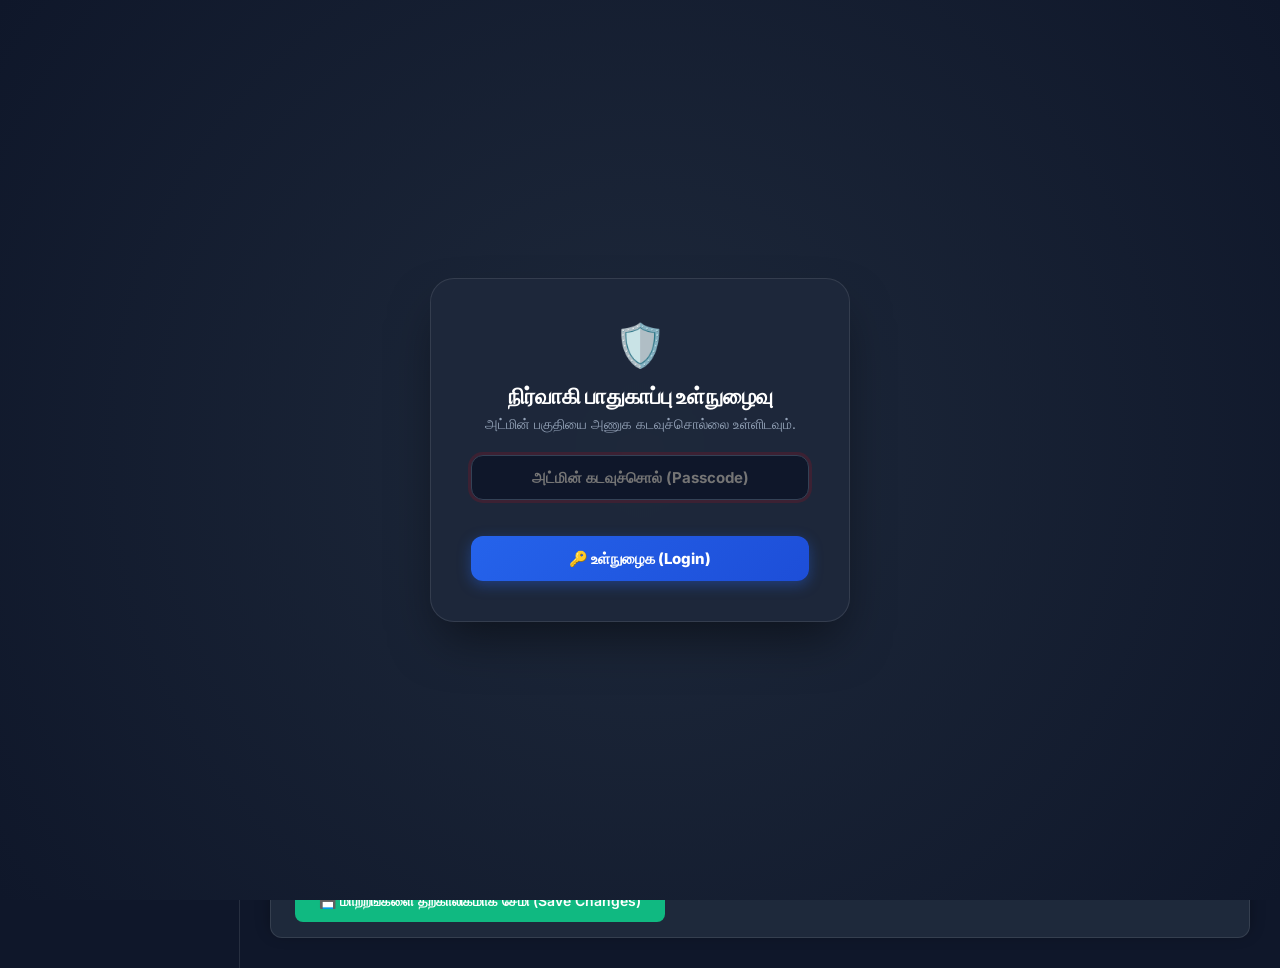
<file: admin.html>
<!DOCTYPE html>
<html lang="ta">
<head>
    <meta http-equiv="Cache-Control" content="no-cache, no-store, must-revalidate, max-age=0, s-maxage=0" />
  <meta http-equiv="Pragma" content="no-cache" />
  <meta http-equiv="Expires" content="0" />

  <!-- Website Favicon / Icon for Google Search & Browser Tabs -->
  <link rel="icon" href="IMG_3529.jpg" type="image/jpeg" />
  <link rel="shortcut icon" href="IMG_3529.jpg" type="image/jpeg" />

  <meta charset="UTF-8">
  <meta name="viewport" content="width=device-width, initial-scale=1.0">
  <title>நிர்வாகம் | தமிழாலயம் பாட்சுவல்பாக்</title>
  
  <!-- Import Outfit and Inter fonts for premium typography -->
  <link rel="preconnect" href="https://fonts.googleapis.com">
  <link rel="preconnect" href="https://fonts.gstatic.com" crossorigin>
  <link href="https://fonts.googleapis.com/css2?family=Inter:wght@300;400;500;600;700;800&family=Outfit:wght@400;600;700;800;900&display=swap" rel="stylesheet">

  <link rel="stylesheet" href="admin.css?v=1">

  <!-- Include sports-config.js database -->
  <script src="sports-config.js?v=2026"></script>
</head>
<body>

  <!-- Secure Admin Passcode Gate Overlay -->
  <div id="auth-screen">
    <div class="auth-card" style="text-align: center; max-width: 420px; width: 90%;">
      <div style="font-size: 42px; margin-bottom: 12px;">🛡️</div>
      <h2 style="font-family:'Outfit', sans-serif; font-size: 22px; font-weight: 800; color: #ffffff; margin-bottom: 6px;">நிர்வாகி பாதுகாப்பு உள்நுழைவு</h2>
      <p style="color: #94a3b8; font-size: 13.5px; margin-bottom: 22px;">அட்மின் பகுதியை அணுக கடவுச்சொல்லை உள்ளிடவும்.</p>
      <input type="password" id="password-input" class="auth-input" placeholder="அட்மின் கடவுச்சொல் (Passcode)" onkeydown="if(event.key==='Enter') verifyPassword()" autofocus style="width: 100%; padding: 12px 16px; border-radius: 12px; border: 1.5px solid #334155; background: #0f172a; color: #ffffff; font-size: 15px; font-weight: 700;">
      <button class="auth-btn" onclick="verifyPassword()" style="margin-top: 16px; width: 100%; padding: 13px; font-size: 15px; font-weight: 800; border-radius: 12px; background: linear-gradient(135deg, #2563eb 0%, #1d4ed8 100%); color: #ffffff; border: none; cursor: pointer; box-shadow: 0 4px 14px rgba(37,99,235,0.4);">🔑 உள்நுழைக (Login)</button>
      <div id="auth-error" class="auth-error" style="display: none; margin-top: 14px; background: rgba(239, 68, 68, 0.2); color: #f87171; border: 1px solid #ef4444; padding: 10px; border-radius: 10px; font-size: 13px; font-weight: 700;">⚠️ தவறான கடவுச்சொல்! (Wrong Passcode)</div>
    </div>
  </div>

  <header>
    <div class="header-title">
      <h1>தமிழாலயம் பாட்சுவல்பாக் - நிர்வாக மையம்</h1>
      <p>இணையதள முகப்பு, விண்ணப்பம், வயதுப்பிரிவுகள் மற்றும் கோப்புகளை நிர்வகிக்கவும்</p>
    </div>
    <div class="header-actions">
      <button class="btn btn-secondary" onclick="window.open('index.html', '_blank')">🌐 முகப்பு</button>
      <button class="btn btn-secondary" onclick="window.open('application.html', '_blank')">📝 விண்ணப்பம்</button>
      <button class="btn btn-secondary" onclick="window.open('login.html', '_blank')">🔐 பயனர் பக்கம்</button>
      <button class="btn btn-danger" onclick="logout()">🚪 வெளியேறு</button>
    </div>
  </header>

  <div class="dashboard-layout">
    <!-- Sidebar tabs -->
    <aside class="sidebar">
      <button class="sidebar-tab active" onclick="switchTab(this, 'panel-general')">⚙️ பொது அமைப்புகள்</button>
      <button class="sidebar-tab" onclick="switchTab(this, 'panel-homepage')">📄 முகப்பு உறுப்புகள்</button>
      <button class="sidebar-tab" onclick="switchTab(this, 'panel-colors')">🎨 படிவ வண்ணங்கள்</button>
      <button class="sidebar-tab" onclick="switchTab(this, 'panel-categories')">🏃 வயதுப்பிரிவுகள்</button>
      <button class="sidebar-tab" onclick="switchTab(this, 'panel-exams')">📝 தேர்வுகள் எடிட்டர்</button>
      <button class="sidebar-tab" onclick="switchTab(this, 'panel-events')">📅 நிகழ்வுகள் எடிட்டர்</button>
      <button class="sidebar-tab" onclick="switchTab(this, 'panel-contact')">📞 தொடர்புகள் எடிட்டர்</button>
      <button class="sidebar-tab" onclick="switchTab(this, 'panel-gallery')">🖼️ படங்கள் எடிட்டர்</button>
      <button class="sidebar-tab" onclick="switchTab(this, 'panel-portal-grid')">🔗 வேக இணைப்புகள்</button>
      <button class="sidebar-tab" id="tab-baukasten" onclick="switchTab(this, 'panel-baukasten')">🏗️ Baukasten பக்கங்கள்</button>
      <button class="sidebar-tab" onclick="switchTab(this, 'panel-vault')">📁 கோப்புகள் காப்பகம்</button>
      <button class="sidebar-tab" onclick="switchTab(this, 'panel-users')">👥 பயனர் கணக்குகள்</button>
      <button class="sidebar-tab" onclick="switchTab(this, 'panel-export')">💾 சேமி & ஏற்றுமதி</button>
    </aside>

    <!-- Content panels -->
    <main class="panel-container">
      
      <!-- Tab 1: General Settings -->
      <section id="panel-general" class="panel-card active">
        <h2>⚙️ பொதுவான அமைப்புகள் (General Settings)</h2>
        <div class="form-group">
          <label>அமைப்பின் பெயர் (Title Tamil)</label>
          <input type="text" id="logo-title-ta" placeholder="தமிழாலயம் பாட்சுவல்பாக்">
        </div>
        <div class="form-group">
          <label>அமைப்பின் பெயர் ஆங்கிலம் (Title English)</label>
          <input type="text" id="logo-title-en" placeholder="Thamilalayam Bad Schwalbach">
        </div>
        <div class="form-group">
          <label>துணைத் தலைப்பு (Subtitle)</label>
          <input type="text" id="form-subtitle" placeholder="Thamilalayam Bad Schwalbach">
        </div>
        <div class="form-group">
          <label>மேல் பகுதி ஓடும் வாசகம் (Top Scrolling Motto)</label>
          <input type="text" id="form-marquee-text" placeholder="எ.கா: கல்வியும் கலையும் நம்மிரு கண்கள், நல் தமிழ் மொழி எங்கள் உயிராகும்!">
        </div>
        <div class="form-group">
          <label>லோகோ கோப்பின் பெயர் (Logo File)</label>
          <input type="text" id="logo-filename" placeholder="IMG_3529.jpg">
        </div>
        <hr style="border-color: var(--border);">
        <div class="form-group">
          <label>கூகுள் ஸ்கிரிப்ட் முகவரி (Google Apps Script Web App URL)</label>
          <input type="url" id="google-script-url" placeholder="https://script.google.com/macros/s/...">
        </div>
        <div class="form-group">
          <label>அட்மின் கடவுச்சொல் (Admin Password)</label>
          <input type="password" id="admin-passcode-field" placeholder="கடவுச்சொல்" style="max-width:300px;">
        </div>
      </section>

      <!-- Tab 2: Homepage elements -->
      <section id="panel-homepage" class="panel-card">
        <h2>
          <span>📄 முகப்புப் பக்க உரைகள் & படங்கள் (Homepage Elements)</span>
          <button class="btn btn-primary" style="padding: 6px 12px; font-size: 11px;" onclick="openAddModal()">➕ உறுப்பைச் சேர்</button>
        </h2>
        <div id="items-container" class="items-list">
          <!-- Dynamically populated -->
        </div>
      </section>

      <!-- Tab 3: Colors Customization -->
      <section id="panel-colors" class="panel-card">
        <h2>🎨 படிவத்தின் வண்ணங்கள் (Application Theme Colors)</h2>
        <div class="color-grid">
          <div class="color-card">
            <label>பின்னணி நிறம் - தொடக்கம் (Body Gradient Start)</label>
            <div class="color-input-wrap">
              <input type="color" id="colBodyBgStart" onchange="syncColorInput(this, 'txtBodyBgStart')">
              <input type="text" id="txtBodyBgStart" oninput="syncColorPicker(this, 'colBodyBgStart')">
            </div>
          </div>
          <div class="color-card">
            <label>பின்னணி நிறம் - முடிவு (Body Gradient End)</label>
            <div class="color-input-wrap">
              <input type="color" id="colBodyBgEnd" onchange="syncColorInput(this, 'txtBodyBgEnd')">
              <input type="text" id="txtBodyBgEnd" oninput="syncColorPicker(this, 'colBodyBgEnd')">
            </div>
          </div>
          <div class="color-card">
            <label>தலைப்பு பின்னணி - தொடக்கம் (Header Gradient Start)</label>
            <div class="color-input-wrap">
              <input type="color" id="colHeaderBgStart" onchange="syncColorInput(this, 'txtHeaderBgStart')">
              <input type="text" id="txtHeaderBgStart" oninput="syncColorPicker(this, 'colHeaderBgStart')">
            </div>
          </div>
          <div class="color-card">
            <label>தலைப்பு பின்னணி - முடிவு (Header Gradient End)</label>
            <div class="color-input-wrap">
              <input type="color" id="colHeaderBgEnd" onchange="syncColorInput(this, 'txtHeaderBgEnd')">
              <input type="text" id="txtHeaderBgEnd" oninput="syncColorPicker(this, 'colHeaderBgEnd')">
            </div>
          </div>
          <div class="color-card">
            <label>முதன்மை நிறம் / பட்டன்கள் (Accent Color)</label>
            <div class="color-input-wrap">
              <input type="color" id="colAccent" onchange="syncColorInput(this, 'txtAccent')">
              <input type="text" id="txtAccent" oninput="syncColorPicker(this, 'colAccent')">
            </div>
          </div>
          <div class="color-card">
            <label>விண்ணப்ப படிவ பின்னணி (Form Container Bg)</label>
            <div class="color-input-wrap">
              <input type="color" id="colContainerBg" onchange="syncColorInput(this, 'txtContainerBg')">
              <input type="text" id="txtContainerBg" oninput="syncColorPicker(this, 'colContainerBg')">
            </div>
          </div>
        </div>
      </section>

      <!-- Tab 4: Age categories -->
      <section id="panel-categories" class="panel-card">
        <h2>
          <span>🏃 வயதுப்பிரிவுகள் & போட்டிகள் (Age Groups & Games)</span>
          <button class="btn btn-primary" style="padding: 6px 12px; font-size: 11px;" onclick="openCategoryModal()">➕ பிரிவு சேர்</button>
        </h2>
        <div id="categories-container" class="items-list">
          <!-- Dynamically populated -->
        </div>
      </section>

      <!-- Tab: Exams Page Editor -->
      <section id="panel-exams" class="panel-card">
        <h2>
          <span>📝 தேர்வுகள் பக்க விபரங்கள் (Exams Portal)</span>
          <button class="btn btn-primary" style="padding: 6px 12px; font-size: 11px;" onclick="openExamSectionModal()">➕ பகுதி சேர்</button>
        </h2>
        <div class="form-group" style="margin-bottom: 20px;">
          <label>தேர்வுகள் பக்கத் தலைப்பு (Page Title)</label>
          <input type="text" id="exams-page-title-input" placeholder="தேர்வுகள் (Exams Portal)">
        </div>
        <div id="exams-sections-container" class="items-list">
          <!-- Dynamically populated -->
        </div>
      </section>

      <!-- Tab: Events Page Editor -->
      <section id="panel-events" class="panel-card">
        <h2>
          <span>📅 நிகழ்வுகள் பக்க காலண்டர் (Events Calendar)</span>
          <button class="btn btn-primary" style="padding: 6px 12px; font-size: 11px;" onclick="openEventTimelineModal()">➕ நிகழ்வு சேர்</button>
        </h2>
        <div class="form-group" style="margin-bottom: 20px;">
          <label>நிகழ்வுகள் பக்கத் தலைப்பு (Page Title)</label>
          <input type="text" id="events-page-title-input" placeholder="நிகழ்வுகள் (Events Calendar)">
        </div>
        <div id="events-timeline-container" class="items-list">
          <!-- Dynamically populated -->
        </div>
      </section>

      <!-- Tab: Contact Details Editor -->
      <section id="panel-contact" class="panel-card">
        <h2>📞 தொடர்புகள் பக்க விபரங்கள் (Contact Info Editor)</h2>
        <div class="form-group">
          <label>WhatsApp கணக்கு/தொலைபேசி (WhatsApp ID/Number)</label>
          <input type="text" id="contact-whatsapp-input" placeholder="thamilalayam">
        </div>
        <div class="form-group">
          <label>Instagram கணக்கு (Instagram Username)</label>
          <input type="text" id="contact-instagram-input" placeholder="thamilalayam">
        </div>
        <div class="form-group">
          <label>Facebook பக்க முகவரி (Facebook Username/Page)</label>
          <input type="text" id="contact-facebook-input" placeholder="thamilalayam">
        </div>
        <div class="form-group">
          <label>மின்னஞ்சல் முகவரி (School Email Address)</label>
          <input type="email" id="contact-email-input" placeholder="thamilalayam@gmail.com">
        </div>
      </section>

      <!-- Tab: Gallery Page Editor -->
      <section id="panel-gallery" class="panel-card">
        <h2>
          <span>🖼️ படங்கள் பக்க கேலரி (Photo Gallery Manager)</span>
          <button class="btn btn-primary" style="padding: 6px 12px; font-size: 11px;" onclick="openAlbumModal()">➕ புதிய ஆல்பம் உருவாக்கு</button>
        </h2>
        <div class="form-group" style="margin-bottom: 20px;">
          <label>படங்கள் பக்கத் தலைப்பு (Page Title)</label>
          <input type="text" id="gallery-page-title-input" placeholder="படங்கள் (Gallery)">
        </div>
        <div id="gallery-albums-container" class="items-list">
          <!-- Dynamically populated photo albums -->
        </div>
      </section>

      <!-- Tab: Baukasten Custom Pages -->
      <section id="panel-baukasten" class="panel-card">
        <h2>
          <span>🏗️ Baukasten – புதிய பக்கங்கள் (Modular Page Builder)</span>
          <button class="btn btn-primary" style="padding: 6px 12px; font-size: 11px;" onclick="openAddPageModal()">➕ புதிய பக்கம்</button>
        </h2>
        <div class="instructions-card" style="margin-bottom: 16px;">
          <h4>💡 Baukasten எப்படி வேலை செய்கிறது?</h4>
          <ol style="margin-top: 6px; padding-left: 15px; font-size: 13px; line-height: 1.7;">
            <li><strong>புதிய பக்கம்</strong> உருவாக்கி, slug (URL பெயர்) மற்றும் தலைப்பு கொடுக்கவும்.</li>
            <li>பக்கத்தைத் திருத்த → <strong>உறுப்புகள் (Blocks)</strong> சேர்க்கவும்: உரை, படம், பொத்தான், கட்டுரை.</li>
            <li>பக்கம் <code>page.html?p=slug</code> முகவரியில் தோன்றும்.</li>
            <li>"மெனுவில் காட்டு" தேர்ந்தெடுத்தால் வலைத்தள மெனுவிலும் தோன்றும்.</li>
            <li>மாற்றங்களை <strong>சேமி</strong> செய்து sports-config.js ஏற்றுமதி செய்யவும்.</li>
          </ol>
        </div>
        <div id="pages-list-container" class="items-list"></div>
        <div id="page-blocks-editor" style="display:none; margin-top: 20px; border-top: 2px solid var(--border); padding-top: 20px;">
          <h3 style="font-size: 16px; margin-bottom: 12px; display: flex; justify-content: space-between; align-items: center;">
            <span id="page-blocks-title">பக்க உறுப்புகள்</span>
            <button class="btn btn-primary" style="padding: 6px 12px; font-size: 11px;" onclick="openAddPageBlockModal()">➕ உறுப்பைச் சேர்</button>
          </h3>
          <div id="page-blocks-container" class="items-list"></div>
        </div>
      </section>

            <!-- Tab: Homepage Portal Grid Link Cards -->
      <section id="panel-portal-grid" class="panel-card">
        <h2>
          <span>🔗 முகப்பு வேக இணைப்புகள் எடிட்டர் (Quick Links Grid)</span>
          <button class="btn btn-primary" style="padding: 6px 12px; font-size: 11px;" onclick="openGridCardModal()">➕ புதிய இணைப்பு சேர்</button>
        </h2>
        <div id="portal-grid-container" class="items-list">
          <!-- Dynamically populated links -->
        </div>
      </section>

      <!-- Tab 5: PDF Vault files -->
      <section id="panel-vault" class="panel-card">
        <h2>
          <span>📁 ஆவணக் காப்பகக் கோப்புகள் (PDF Documents)</span>
          <button class="btn btn-primary" style="padding: 6px 12px; font-size: 11px;" onclick="openPdfModal()">➕ புதிய ஆவணக் குழு சேர்</button>
        </h2>
        <div id="vault-container" class="items-list">
          <!-- Dynamically populated -->
        </div>
      </section>

      <!-- Tab 6: User Accounts Management -->
      <section id="panel-users" class="panel-card">
        <h2>
          <span>👥 பயனர் கணக்குகள் (Individual User Accounts)</span>
          <button class="btn btn-primary" style="padding: 6px 12px; font-size: 11px;" onclick="openUserModal()">➕ புதிய பயனர் கணக்கு</button>
        </h2>
        <div class="instructions-card" style="background: rgba(16, 185, 129, 0.1); border-color: rgba(16, 185, 129, 0.3); color: #a7f3d0;">
          <h4>🔐 தனித்தனி பயனர் கணக்குகள்:</h4>
          <p>இங்கே மாணவர்/பெற்றோர்களுக்கான தனித்தனி உள்நுழைவு கணக்குகளை (Username & Password) நீங்கள் உருவாக்கலாம். பயனர்கள் ஆவணக் காப்பகத்திற்குள் சென்று PDF கோப்புகளைப் பதிவிறக்க இந்தக் கணக்குகளைப் பயன்படுத்துவர்.</p>
        </div>
        
        <div id="users-container" class="items-list">
          <!-- Dynamically populated user list -->
        </div>

        <!-- Admin Lockout Control Card -->
        <div style="background: #f8fafc; border: 1.5px solid #cbd5e1; border-radius: 14px; padding: 18px; margin-top: 18px; display: flex; align-items: center; justify-content: space-between; flex-wrap: wrap; gap: 12px;">
          <div>
            <h4 style="font-size: 15px; font-weight: 800; color: #1e293b; margin: 0 0 4px 0;">🔓 மாணவர் லாக்அவுட் முடக்கம் நீக்குதல் (Admin Lockout Reset Control)</h4>
            <p style="font-size: 13px; color: #64748b; margin: 0;">3 முறை தவறாக உள்நுழைந்து முடக்கப்பட்ட மாணவர் கணக்குகளின் முடக்கத்தை நிர்வாகி இங்கிருந்து நீக்கலாம்.</p>
          </div>
          <button type="button" class="btn btn-success" style="background: #059669; padding: 10px 20px; font-weight: 800; font-size: 13.5px;" onclick="adminUnlockLockout()">🔓 லாக்அவுட் முடக்கத்தை நீக்குக (Unlock Lockouts)</button>
        </div>
      </section>

      <!-- Tab 7: Export / Save -->
      <section id="panel-export" class="panel-card">
        <h2>💾 சேமி & ஏற்றுமதி (Save & Export)</h2>

        <div style="display: flex; gap: 15px; flex-wrap: wrap;">
        <h2>💾 மாற்றங்களைச் சேமித்தல் (Save & Export Panel)</h2>
        
        <div class="instructions-card">
          <h4>💡 மாற்றங்களை எவ்வாறு நிரந்தரமாகப் பயன்படுத்துவது?</h4>
          <ol style="margin-top: 6px; padding-left: 15px;">
            <li>முதலில் <strong>"மாற்றங்களை தற்காலிகமாக சேமி"</strong> பொத்தானை அழுத்தினால் இந்த பிரவுசரில் உடனே மாற்றங்கள் தெரியும்.</li>
            <li>நிரந்தரமாக இணையதளத்தில் மாற்றுவதற்கு <strong>"Export sports-config.js"</strong> பொத்தானை அழுத்திப் பதிவிறக்கி உங்களின் ஹோஸ்டிங்கில் ஏற்றவும்.</li>
          </ol>
        </div>

        <div style="display:flex; gap:14px; margin: 15px 0; flex-wrap: wrap;">
          <button class="btn btn-primary" style="flex:1; min-width: 240px; padding: 14px; font-size:15px; font-weight:800; background: #2563eb; color: #ffffff; border-radius: 12px; border: none; box-shadow: 0 4px 12px rgba(37,99,235,0.3);" onclick="exportSportsConfigFile()">💾 Export sports-config.js (கோப்பைப் பதிவிறக்கு)</button>
          <label class="btn btn-primary" style="flex:1; min-width: 240px; padding: 14px; font-size:15px; font-weight:800; background: #8b5cf6; color: #ffffff; border-radius: 12px; border: none; box-shadow: 0 4px 12px rgba(139,92,246,0.3); text-align:center; cursor:pointer;">
            📤 காப்புப்படி கோப்பை அப்லோடு செய் (Restore Backup File)
            <input type="file" accept=".js,.json" onchange="handleBackupFileSelect(this)" style="display:none;">
          </label>
          <button class="btn btn-success" style="flex:1; min-width: 200px; padding: 14px; font-size:14.5px;" onclick="saveToLocalStorage()">💾 தற்காலிகமாக சேமி (Save Preview)</button>
          <button class="btn btn-danger" style="flex:1; min-width: 180px; padding: 14px; font-size:14.5px;" onclick="resetToDefaults()">⚠️ மீட்டமை (Reset)</button>
        </div>

        <div style="margin-top: 15px; background: rgba(255, 255, 255, 0.05); padding: 20px; border-radius: 12px; border: 1px solid var(--border);">
          <h4 style="font-size: 14px; font-weight: bold; margin-bottom: 12px; color: #60a5fa;">💾 ஒற்றை HTML பக்கங்களாகப் பதிவிறக்கு (Download Standalone HTML Pages):</h4>
          <div style="display: grid; grid-template-columns: repeat(auto-fill, minmax(220px, 1fr)); gap: 12px;">
            <button class="btn btn-secondary" style="justify-content: center; padding: 12px;" onclick="downloadUnifiedPage('index.html', 'index.html')">📄 முகப்புப் பக்கம் (index.html)</button>
            <button class="btn btn-secondary" style="justify-content: center; padding: 12px;" onclick="downloadUnifiedPage('application.html', 'application.html')">📝 விண்ணப்பப் படிவம் (application.html)</button>
            <button class="btn btn-secondary" style="justify-content: center; padding: 12px;" onclick="downloadUnifiedPage('exams.html', 'exams.html')">📄 தேர்வுகள் பக்கம் (exams.html)</button>
            <button class="btn btn-secondary" style="justify-content: center; padding: 12px;" onclick="downloadUnifiedPage('events.html', 'events.html')">📅 நிகழ்வுகள் பக்கம் (events.html)</button>
            <button class="btn btn-secondary" style="justify-content: center; padding: 12px;" onclick="downloadUnifiedPage('contact.html', 'contact.html')">📞 தொடர்புப் பக்கம் (contact.html)</button>
            <button class="btn btn-secondary" style="justify-content: center; padding: 12px;" onclick="downloadUnifiedPage('login.html', 'login.html')">🔐 உள்நுழைவுப் பக்கம் (login.html)</button>
            <button class="btn btn-secondary" style="justify-content: center; padding: 12px;" onclick="downloadUnifiedPage('admin.html', 'admin.html')">⚙️ நிர்வாகப் பக்கம் (admin.html)</button>
            <button class="btn btn-secondary" style="justify-content: center; padding: 12px;" onclick="downloadUnifiedPage('page.html', 'page.html')">🏗️ Baukasten பக்கம் (page.html)</button>
          </div>
        </div>

        <hr style="border-color:var(--border); margin: 15px 0;">

        <div class="form-group">
          <textarea id="cfgCodeArea" class="code-box" readonly onclick="this.select()"></textarea>
        </div>
        <button class="btn btn-secondary" onclick="copyConfigCode()">📋 குறியீட்டை நகலெடு (Copy Code)</button>
      </section>

      <!-- Sticky Save Bar -->
      <div class="admin-sticky-bar" style="position: sticky; bottom: 0; background: #1e293b; padding: 15px 24px; border: 1px solid var(--border); border-radius: 12px; display: flex; justify-content: space-between; align-items: center; margin-top: 25px; z-index: 99; box-shadow: 0 -4px 15px rgba(0,0,0,0.3);">
        <button class="btn btn-success" style="padding: 12px 24px; font-size: 14px;" onclick="saveToLocalStorage()">💾 மாற்றங்களை தற்காலிகமாக சேமி (Save Changes)</button>
      </div>

    </main>
  </div>

  <!-- Add/Edit Homepage Item Modal -->
  <div id="item-modal" class="modal">
    <div class="modal-content">
      <div class="modal-header">
        <span id="modal-title">உறுப்பைச் சேர்</span>
        <button class="close-btn" onclick="closeModal()">✕</button>
      </div>
      <input type="hidden" id="edit-item-id">
      
      <div class="form-group">
        <label>உறுப்பு வகை (Element Type)</label>
        <select id="item-type" onchange="toggleModalFields()">
          <option value="text">உரை (Text)</option>
          <option value="image">படம் (Image)</option>
          <option value="link">பொத்தான் / இணைப்பு (Link Button)</option>
          <option value="article">செய்தி / கட்டுரை (Article with Image & Text)</option>
        </select>
      </div>

      <!-- TEXT style options -->
      <div id="fields-text" class="modal-fields">
        <div class="form-group" style="margin-bottom: 12px;">
          <label>உரை நடை (Text Style)</label>
          <select id="text-style">
            <option value="p">சாதாரண உரைநடை (Paragraph / Article)</option>
            <option value="h1">பெரிய தலைப்பு (Heading 1)</option>
            <option value="h2">சிறிய தலைப்பு (Heading 2)</option>
          </select>
        </div>
        <div class="form-group">
          <label>உரை உள்ளடக்கம் (Text Content)</label>
          <textarea id="text-content" rows="12" style="min-height: 220px;" placeholder="கட்டுரை அல்லது உரையை இங்கே தட்டச்சு செய்யவும்..."></textarea>
          <span style="font-size: 11px; color: var(--text-muted); margin-top: 4px;">💡 கட்டுரை எழுதும்போது பந்திகளைப் பிரிக்க (To split paragraphs), ஒரு புதிய பந்திக்கு Enter பொத்தானை இருமுறை அழுத்தவும் (Press Enter twice).</span>
        </div>
      </div>

      <!-- IMAGE style options -->
      <div id="fields-image" class="modal-fields" style="display: none;">
        <div class="form-group" style="margin-bottom: 12px;">
          <label>படத்தின் கோப்புப் பெயர் (Image Filename)</label>
          <input type="text" id="image-src" placeholder="Präsentation 2-0001.jpg">
        </div>
        <div class="form-group">
          <label>மாற்று விளக்கம் (Alt Description)</label>
          <input type="text" id="image-alt" placeholder="விளையாட்டுப் போட்டிப் படம்">
        </div>
      </div>

      <!-- LINK style options -->
      <div id="fields-link" class="modal-fields" style="display: none;">
        <div class="form-group" style="margin-bottom: 12px;">
          <label>இணைப்பு / பொத்தான் உரை (Link Text)</label>
          <input type="text" id="link-text" placeholder="விண்ணப்ப படிவம்">
        </div>
        <div class="form-group" style="margin-bottom: 12px;">
          <label>இணைப்பு முகவரி (Link URL / file)</label>
          <input type="text" id="link-href" placeholder="application.html அல்லது https://...">
        </div>
        <div class="form-row">
          <div class="form-group">
            <label>வடிவமைப்பு (Style)</label>
            <select id="link-style">
              <option value="button-primary">முதன்மை பொத்தான் (Blue Button)</option>
              <option value="button-secondary">துணை பொத்தான் (Gray Button)</option>
              <option value="text-link">சாதாரண உரை இணைப்பு</option>
            </select>
          </div>
          <div class="form-group">
            <label>திறக்கும் முறை (Target)</label>
            <select id="link-target">
              <option value="_self">அதே பக்கத்தில் (_self)</option>
              <option value="_blank">புதிய பக்கத்தில் (_blank)</option>
            </select>
          </div>
        </div>
      </div>

      <!-- ARTICLE style options -->
      <div id="fields-article" class="modal-fields" style="display: none;">
        <div class="form-group" style="margin-bottom: 12px;">
          <label>செய்தித் தலைப்பு (Article Title) *</label>
          <input type="text" id="article-title" placeholder="எ.கா: விளையாட்டு விழா 2026 கோலாகலமாகத் தொடங்கியது!">
        </div>
        <div class="form-group" style="margin-bottom: 12px;">
          <label>படத்தின் கோப்பு பெயர் (Image Filename - e.g., IMG_3529.jpg)</label>
          <input type="text" id="article-image" placeholder="Präsentation 2-0001.jpg">
        </div>
        <div class="form-group" style="margin-bottom: 12px;">
          <label>செய்தி உள்ளடக்கம் (Article Text - Multi-paragraph) *</label>
          <textarea id="article-content" rows="8" style="min-height: 160px;" placeholder="செய்தி அல்லது கட்டுரையின் உள்ளடக்கத்தை இங்கே தட்டச்சு செய்யவும்..."></textarea>
          <span style="font-size: 11px; color: var(--text-muted); margin-top: 4px;">💡 பந்திகளைப் பிரிக்க Enter பொத்தானை இருமுறை அழுத்தவும்.</span>
        </div>
        <div class="form-row">
          <div class="form-group">
            <label>கூடுதல் பொத்தான் உரை (Button Text - Optional)</label>
            <input type="text" id="article-btn-text" placeholder="விண்ணப்பிக்க">
          </div>
          <div class="form-group">
            <label>பொத்தான் இணைப்பு முகவரி (Button Href - Optional)</label>
            <input type="text" id="article-btn-href" placeholder="application.html">
          </div>
        </div>
      </div>

      <div class="modal-footer">
        <button class="btn btn-secondary" onclick="closeModal()">ரத்து செய்</button>
        <button class="btn btn-primary" onclick="saveItem()">சேமிக்கவும்</button>
      </div>
    </div>
  </div>

  <!-- Add/Edit Baukasten Page Modal -->
  <div id="page-modal" class="modal">
    <div class="modal-content">
      <div class="modal-header">
        <span id="page-modal-title">புதிய Baukasten பக்கம்</span>
        <button class="close-btn" onclick="closePageModal()">✕</button>
      </div>
      <input type="hidden" id="edit-page-id">

      <div class="form-group">
        <label>பக்கத் தலைப்பு (Page Title) *</label>
        <input type="text" id="page-title-input" placeholder="எ.கா: பள்ளி விபரங்கள்">
      </div>
      <div class="form-group">
        <label>URL Slug (ஆங்கில எழுத்துகள், எண்கள், - மட்டும்) *</label>
        <input type="text" id="page-slug-input" placeholder="school-info">
        <span style="font-size: 11px; color: var(--text-muted); margin-top: 4px; display: block;">→ page.html?p=<strong id="slug-preview">school-info</strong></span>
      </div>
      <div class="form-row">
        <div class="form-group">
          <label>மெனுவில் காட்டு (Show in Nav)</label>
          <select id="page-show-nav">
            <option value="true">ஆம் – மெனுவில் காட்டு</option>
            <option value="false">இல்லை – மறை</option>
          </select>
        </div>
        <div class="form-group">
          <label>மெனு வரிசை (Nav Order)</label>
          <input type="number" id="page-nav-order" value="0" min="0" max="99">
        </div>
      </div>

      <div class="modal-footer">
        <button class="btn btn-secondary" onclick="closePageModal()">ரத்து செய்</button>
        <button class="btn btn-primary" onclick="savePage()">சேமிக்கவும்</button>
      </div>
    </div>
  </div>

  <!-- Add/Edit Category Modal -->
  <div id="category-modal" class="modal">
    <div class="modal-content">
      <div class="modal-header">
        <span id="cat-modal-title">வயதுப்பிரிவைச் சேர்</span>
        <button class="close-btn" onclick="closeCategoryModal()">✕</button>
      </div>
      <input type="hidden" id="edit-cat-id">

      <div class="form-group">
        <label>பிரிவு பெயர் விளக்கம்</label>
        <input type="text" id="cat-name" placeholder="பிரிவு 1 (01.07.2019 - 30.06.2021)">
      </div>
      <div class="form-row">
        <div class="form-group">
          <label>தொடக்கத் திகதி (YYYY-MM-DD)</label>
          <input type="text" id="cat-start" placeholder="YYYY-MM-DD">
        </div>
        <div class="form-group">
          <label>முடிவுத் திகதி (YYYY-MM-DD)</label>
          <input type="text" id="cat-end" placeholder="YYYY-MM-DD">
        </div>
      </div>
      <div class="form-group">
        <label>போட்டிகள் (கமா மூலமாகப் பிரிக்கவும்)</label>
        <textarea id="cat-games" rows="3" placeholder="50 மீ, 75 மீ, எம்பிப் பாய்தல், பந்து எறிதல்"></textarea>
      </div>

      <div class="modal-footer">
        <button class="btn btn-secondary" onclick="closeCategoryModal()">ரத்து செய்</button>
        <button class="btn btn-primary" onclick="saveCategory()">சேமிக்கவும்</button>
      </div>
    </div>
  </div>

  <!-- Add/Edit PDF Modal -->
  <div id="pdf-modal" class="modal" style="display:none; align-items:center; justify-content:center;">
    <div class="modal-content" style="max-width: 650px; width: 90%; max-height: 85vh; display: flex; flex-direction: column;">
      <div class="modal-header">
        <span id="pdf-modal-title-span">புதிய ஆவணக் குழு சேர்</span>
        <button class="close-btn" onclick="closePdfModal()">✕</button>
      </div>
      <input type="hidden" id="edit-pdf-id">

      <div class="modal-body" style="overflow-y: auto; padding: 15px; flex-grow: 1; text-align: left; max-height: 60vh;">
        <div class="form-group">
          <label>ஆவணக் குழுத் தலைப்பு (Group Title) *</label>
          <input type="text" id="pdf-title" placeholder="எ.கா: பொதுத்தேர்வு வினாத்தாள் 2025">
        </div>
        
        <div class="form-group">
          <label>குழு விளக்கம் (Description)</label>
          <input type="text" id="pdf-description" placeholder="2025 ஆம் ஆண்டுக்கான பொதுத்தேர்வு வினாத்தாள்கள்">
        </div>

        <div class="form-group" style="border-top: 1px solid var(--border); padding-top: 15px; margin-top: 15px;">
          <label style="font-weight: bold; display: flex; justify-content: space-between; align-items: center;">
            <span>📁 குழுவின் பிடிஎஃப் கோப்புகள் (Group PDFs)</span>
          </label>
          
          <div style="background: rgba(255,255,255,0.03); border: 1px dashed var(--border); border-radius: 8px; padding: 15px; text-align: center; margin-bottom: 12px;">
            <span style="font-size: 13px; color: var(--text-muted); display: block; margin-bottom: 8px;">கணினியிலிருந்து பல PDF கோப்புகளை ஒரே நேரத்தில் தேர்ந்தெடுக்கலாம் (Supports multiple upload):</span>
            <input type="file" id="pdf-group-file-selector" accept="application/pdf" multiple onchange="handlePdfGroupUpload(this)" style="background: rgba(255,255,255,0.05); padding: 8px; border-radius: 8px; border: 1px solid var(--border); width: 100%; cursor: pointer;">
          </div>
          
          <div id="pdf-group-files-list" style="display: flex; flex-direction: column; gap: 8px; max-height: 250px; overflow-y: auto; padding-right: 5px;">
            <!-- PDFs list populated here -->
          </div>
        </div>
      </div>

      <div class="modal-footer" style="border-top: 1px solid var(--border); padding-top: 10px; margin-top: 10px;">
        <button class="btn btn-secondary" onclick="closePdfModal()">ரத்து செய்</button>
        <button class="btn btn-primary" onclick="savePdf()">சேமிக்கவும்</button>
      </div>
    </div>
  </div>

  <!-- Add/Edit Exam Section Modal -->
  <div id="exam-section-modal" class="modal">
    <div class="modal-content">
      <div class="modal-header">
        <span id="exam-section-modal-title">தேர்வுப் பகுதியைச் சேர்</span>
        <button class="close-btn" onclick="closeExamSectionModal()">✕</button>
      </div>
      <input type="hidden" id="edit-exam-section-id">
      <div class="form-group">
        <label>பகுதியின் தலைப்பு (Section Title) *</label>
        <input type="text" id="exam-section-title" placeholder="எ.கா: ✍️ எழுத்துத் தேர்வு">
      </div>
      <div class="form-group">
        <label>பகுதியின் உள்ளடக்கம் (Content Description) *</label>
        <textarea id="exam-section-content" rows="4" placeholder="விபரம் அல்லது அறிவிப்பை இங்கு எழுதவும்..."></textarea>
      </div>
      <div class="modal-footer">
        <button class="btn btn-secondary" onclick="closeExamSectionModal()">ரத்து செய்</button>
        <button class="btn btn-primary" onclick="saveExamSection()">சேமிக்கவும்</button>
      </div>
    </div>
  </div>

  <!-- Add/Edit Event Timeline Modal -->
  <div id="event-timeline-modal" class="modal">
    <div class="modal-content">
      <div class="modal-header">
        <span id="event-timeline-modal-title">நிகழ்வைச் சேர்</span>
        <button class="close-btn" onclick="closeEventTimelineModal()">✕</button>
      </div>
      <input type="hidden" id="edit-event-timeline-id">
      <div class="form-row">
        <div class="form-group">
          <label>திகதி / மாதம் (Date / Month) *</label>
          <input type="text" id="event-timeline-date" placeholder="எ.கா: மே 2026">
        </div>
        <div class="form-group">
          <label>நிகழ்வின் பெயர் (Event Title) *</label>
          <input type="text" id="event-timeline-title" placeholder="எ.கா: 🎤 தமிழ்த்திறன் போட்டிகள்">
        </div>
      </div>
      <div class="form-group">
        <label>நிகழ்வின் விளக்கம் (Description) *</label>
        <textarea id="event-timeline-desc" rows="3" placeholder="நிகழ்வைப் பற்றிய சிறு விபரத்தை இங்கு எழுதவும்..."></textarea>
      </div>
      <div class="modal-footer">
        <button class="btn btn-secondary" onclick="closeEventTimelineModal()">ரத்து செய்</button>
        <button class="btn btn-primary" onclick="saveEventTimeline()">சேமிக்கவும்</button>
      </div>
    </div>
  </div>

    <!-- Add/Edit Album Modal -->
  <div id="album-modal" class="modal" style="display:none; align-items:center; justify-content:center;">
    <div class="modal-content" style="max-width: 650px; width: 90%; max-height: 85vh; display: flex; flex-direction: column;">
      <div class="modal-header">
        <span id="album-modal-title">புதிய ஆல்பம் உருவாக்கு</span>
        <button class="close-btn" onclick="closeAlbumModal()">✕</button>
      </div>
      <input type="hidden" id="edit-album-id">
      
      <div class="modal-body" style="overflow-y: auto; padding: 15px; flex-grow: 1; text-align: left; max-height: 60vh;">
        <div class="form-group">
          <label>ஆல்பம் தலைப்பு (Album Title) *</label>
          <input type="text" id="album-title" placeholder="எ.கா: விளையாட்டுப் போட்டி 2026">
        </div>
        
        <div class="form-group">
          <label>ஆல்பம் விளக்கம் (Description)</label>
          <input type="text" id="album-description" placeholder="விளையாட்டு நிகழ்வுகள் மற்றும் போட்டிகள்">
        </div>

        <div class="form-group" style="border-top: 1px solid var(--border); padding-top: 15px; margin-top: 15px;">
          <label style="font-weight: bold; display: flex; justify-content: space-between; align-items: center;">
            <span>📸 ஆல்பத்தின் படங்கள் (Album Photos)</span>
            <span id="album-photo-count" style="font-size: 12px; color: var(--text-muted);">0 படங்கள்</span>
          </label>
          
          <div style="background: rgba(255,255,255,0.03); border: 1px dashed var(--border); border-radius: 8px; padding: 15px; text-align: center; margin-bottom: 12px;">
            <span style="font-size: 13px; color: var(--text-muted); display: block; margin-bottom: 8px;">கணினியிலிருந்து பல படங்களை ஒரே நேரத்தில் தேர்ந்தெடுக்கலாம் (Supports multiple upload):</span>
            <input type="file" id="album-photo-selector" accept="image/*" multiple onchange="handleAlbumPhotosUpload(this)" style="background: rgba(255,255,255,0.05); padding: 8px; border-radius: 8px; border: 1px solid var(--border); width: 100%; cursor: pointer;">
            <div id="album-upload-loading" style="display:none; color: #38bdf8; font-size:12px; font-weight:bold; margin-top: 8px;">⏳ படங்களைச் சுருக்கி பதிவேற்றுகிறது... (Compressing photos...)</div>
          </div>
          
          <div id="album-photos-list" style="display: flex; flex-direction: column; gap: 8px; max-height: 250px; overflow-y: auto; padding-right: 5px;">
            <!-- Photos list populated here -->
          </div>
        </div>
      </div>

      <div class="modal-footer" style="border-top: 1px solid var(--border); padding-top: 10px; margin-top: 10px;">
        <button class="btn btn-secondary" onclick="closeAlbumModal()">ரத்து செய்</button>
        <button class="btn btn-primary" onclick="saveAlbum()">சேமிக்கவும்</button>
      </div>
    </div>
  </div>

  <!-- Add/Edit Grid Card Modal -->
    <div id="grid-card-modal" class="modal">
      <div class="modal-content">
        <div class="modal-header">
          <span id="grid-card-modal-title">வேக இணைப்பு திருத்து</span>
          <button class="close-btn" onclick="closeGridCardModal()">✕</button>
        </div>
        <input type="hidden" id="edit-grid-card-id">
        
        <div class="form-group">
          <label>சின்னம் / ஈமோஜி (Emoji Icon) *</label>
          <input type="text" id="grid-card-icon" placeholder="எ.கா: 📋">
        </div>
        
        <div class="form-group">
          <label>இணைப்புத் தலைப்பு (Card Title) *</label>
          <input type="text" id="grid-card-title" placeholder="விண்ணப்பம்">
        </div>
        
        <div class="form-group">
          <label>விளக்கம் (Short Description) *</label>
          <input type="text" id="grid-card-desc" placeholder="விளையாட்டுப் போட்டியில் பங்குபற்ற...">
        </div>
        
        <div class="form-group">
          <label>இணைப்புப் பக்கம் / முகவரி (Page Link URL) *</label>
          <input type="text" id="grid-card-href" placeholder="application.html">
        </div>
        
        <div class="modal-footer">
          <button class="btn btn-secondary" onclick="closeGridCardModal()">ரத்து செய்</button>
          <button class="btn btn-primary" onclick="saveGridCard()">சேமிக்கவும்</button>
        </div>
      </div>
    </div>

    <!-- Add/Edit User Account Modal -->
  <div id="user-modal" class="modal">
    <div class="modal-content" style="max-width: 600px;">
      <div class="modal-header">
        <span id="user-modal-title-span">புதிய பயனர் கணக்கை உருவாக்கு</span>
        <button class="close-btn" onclick="closeUserModal()">✕</button>
      </div>
      <input type="hidden" id="edit-user-id">

      <div class="form-group">
        <label>பயனர் பெயர் (Username / User ID) *</label>
        <input type="text" id="user-username" placeholder="மாணவர் 1 (ஆங்கிலத்தில் எ.கா: apijah)">
      </div>
      <div class="form-group">
        <label>முழுப் பெயர் (Student Full Name - தமிழில்)</label>
        <input type="text" id="user-fullName" placeholder="எ.கா: அபியா ஜெயகாந்தன்">
      </div>
      <div class="form-group">
        <label>ஆங்கிலப் பெயர் (Student Full Name - English)</label>
        <input type="text" id="user-fullNameEn" placeholder="e.g. Abiya Jeyakanthan">
      </div>
      <div class="form-group">
        <label>ஆண்டு (Year)</label>
        <input type="text" id="user-studentClass" placeholder="எ.கா: தரம் 5">
      </div>
      <div class="form-group">
        <label>கடவுச்சொல் (Password) *</label>
        <input type="text" id="user-password" placeholder="student2026">
      </div>
      <!-- General Exam Results Structured Area -->
      <div class="form-group" style="background: #f8fafc; border: 1px solid #e2e8f0; border-radius: 12px; padding: 15px; margin-bottom: 15px;">
        <label style="font-weight: 700; color: #1e3a8a; font-size: 13.5px; border-bottom: 1px solid #e2e8f0; padding-bottom: 6px; margin-bottom: 12px; display: block;">📝 பொதுத்தேர்வுப் பெறுபேறுகள் (General Exam Results)</label>
        
        <!-- PDF Upload Option for Exam Results -->
        <div style="margin-bottom: 15px; background: #eff6ff; border: 1px solid #bfdbfe; padding: 10px; border-radius: 8px; display: flex; align-items: center; justify-content: space-between; flex-wrap: wrap; gap: 8px;">
          <div style="font-size: 12px; font-weight: 600; color: #1e40af;">PDF கோப்பாக அப்லோடு செய்ய (Upload as PDF)</div>
          <div>
            <input type="file" id="user-exam-pdf-input" accept="application/pdf" style="display:none;" onchange="handleUserExamPdf(this)">
            <button type="button" class="btn btn-secondary" style="font-size: 11.5px; padding: 5px 10px; background:#2563eb; color:white; border:none;" onclick="document.getElementById('user-exam-pdf-input').click()">📄 PDF இணைக்கவும்</button>
          </div>
          <div id="user-exam-pdf-status" style="width: 100%; font-size: 12px; font-weight: 700; color: #10b981; margin-top: 4px;"></div>
        </div>

        <div style="margin-bottom: 10px;">
          <label style="font-size: 11.5px; font-weight: 700; color: #475569; display: block; margin-bottom: 4px;">தேர்வு ஆண்டு (Exam Year)</label>
          <input type="text" id="user-exam-year" placeholder="எ.கா: 2026" style="width: 100%; height: 36px; padding: 8px; border-radius: 8px; border: 1px solid #cbd5e1; font-weight: 500;">
        </div>
        
        <div style="display: grid; grid-template-columns: 1fr 1fr; gap: 10px;">
          <div>
            <label style="font-size: 11.5px; font-weight: 700; color: #475569; display: block; margin-bottom: 4px;">🗣️ பேசுதல் (Speaking)</label>
            <input type="text" id="user-exam-speaking" placeholder="முடிவு / புள்ளி" style="width: 100%; height: 36px; padding: 8px; border-radius: 8px; border: 1px solid #cbd5e1; font-weight: 500;">
          </div>
          <div>
            <label style="font-size: 11.5px; font-weight: 700; color: #475569; display: block; margin-bottom: 4px;">👂 கேட்டல் (Listening)</label>
            <input type="text" id="user-exam-listening" placeholder="முடிவு / புள்ளி" style="width: 100%; height: 36px; padding: 8px; border-radius: 8px; border: 1px solid #cbd5e1; font-weight: 500;">
          </div>
          <div>
            <label style="font-size: 11.5px; font-weight: 700; color: #475569; display: block; margin-bottom: 4px;">📖 வாசித்தல் (Reading)</label>
            <input type="text" id="user-exam-reading" placeholder="முடிவு / புள்ளி" style="width: 100%; height: 36px; padding: 8px; border-radius: 8px; border: 1px solid #cbd5e1; font-weight: 500;">
          </div>
          <div>
            <label style="font-size: 11.5px; font-weight: 700; color: #475569; display: block; margin-bottom: 4px;">✍️ எழுதுதல் (Writing)</label>
            <input type="text" id="user-exam-writing" placeholder="முடிவு / புள்ளி" style="width: 100%; height: 36px; padding: 8px; border-radius: 8px; border: 1px solid #cbd5e1; font-weight: 500;">
          </div>
        </div>
        <div style="margin-top: 10px;">
          <label style="font-size: 11.5px; font-weight: 700; color: #475569; display: block; margin-bottom: 4px;">🏅 தமிழ்மொழித் திறன் (Tamil Language Skill)</label>
          <input type="text" id="user-exam-skill" placeholder="முடிவு / புள்ளி" style="width: 100%; height: 36px; padding: 8px; border-radius: 8px; border: 1px solid #cbd5e1; font-weight: 500;">
        </div>
        <div style="margin-top: 10px;">
          <label style="font-size: 11.5px; font-weight: 700; color: #94a3b8; display: block; margin-bottom: 4px;">உரை வடிவம் (விருப்பத்திற்குரியது - Advanced/Backup Text)</label>
          <textarea id="user-examResults" rows="2" style="width: 100%; padding: 8px; border-radius: 8px; border: 1px solid #cbd5e1;" placeholder="வழக்கமான உரை வடிவம் தேவைப்படின் மட்டும் எழுதவும்"></textarea>
        </div>
      </div>

      <!-- Tamil Competition Structured Area -->
      <div class="form-group" style="background: #fdfaf2; border: 1px solid #f5e0b3; border-radius: 12px; padding: 15px; margin-bottom: 15px;">
        <label style="font-weight: 700; color: #b45309; font-size: 13.5px; border-bottom: 1px solid #f5e0b3; padding-bottom: 6px; margin-bottom: 12px; display: block;">🏆 தமிழ்த்திறன் போட்டி (Tamil Competition)</label>
        
        <!-- PDF Upload Option for Tamil Competition -->
        <div style="margin-bottom: 15px; background: #fef3c7; border: 1px solid #fde68a; padding: 10px; border-radius: 8px; display: flex; align-items: center; justify-content: space-between; flex-wrap: wrap; gap: 8px;">
          <div style="font-size: 12px; font-weight: 600; color: #92400e;">PDF கோப்பாக அப்லோடு செய்ய (Upload as PDF)</div>
          <div>
            <input type="file" id="user-tamil-pdf-input" accept="application/pdf" style="display:none;" onchange="handleUserTamilPdf(this)">
            <button type="button" class="btn btn-secondary" style="font-size: 11.5px; padding: 5px 10px; background:#d97706; color:white; border:none;" onclick="document.getElementById('user-tamil-pdf-input').click()">📄 PDF இணைக்கவும்</button>
          </div>
          <div id="user-tamil-pdf-status" style="width: 100%; font-size: 12px; font-weight: 700; color: #10b981; margin-top: 4px;"></div>
        </div>

        <div style="display: flex; flex-direction: column; gap: 10px;">
          <div style="display: grid; grid-template-columns: 1.2fr 0.8fr; gap: 8px;">
            <input type="text" id="user-tamil-n1" placeholder="போட்டி 1 பெயர் (எ.கா: பேச்சுப்போட்டி)" style="height: 36px; padding: 8px; border-radius: 8px; border: 1px solid #cbd5e1; font-size: 13px; font-weight: 500;">
            <input type="text" id="user-tamil-r1" placeholder="முடிவு 1" style="height: 36px; padding: 8px; border-radius: 8px; border: 1px solid #cbd5e1; font-size: 13px; font-weight: 500;">
          </div>
          <div style="display: grid; grid-template-columns: 1.2fr 0.8fr; gap: 8px;">
            <input type="text" id="user-tamil-n2" placeholder="போட்டி 2 பெயர்" style="height: 36px; padding: 8px; border-radius: 8px; border: 1px solid #cbd5e1; font-size: 13px; font-weight: 500;">
            <input type="text" id="user-tamil-r2" placeholder="முடிவு 2" style="height: 36px; padding: 8px; border-radius: 8px; border: 1px solid #cbd5e1; font-size: 13px; font-weight: 500;">
          </div>
          <div style="display: grid; grid-template-columns: 1.2fr 0.8fr; gap: 8px;">
            <input type="text" id="user-tamil-n3" placeholder="போட்டி 3 பெயர்" style="height: 36px; padding: 8px; border-radius: 8px; border: 1px solid #cbd5e1; font-size: 13px; font-weight: 500;">
            <input type="text" id="user-tamil-r3" placeholder="முடிவு 3" style="height: 36px; padding: 8px; border-radius: 8px; border: 1px solid #cbd5e1; font-size: 13px; font-weight: 500;">
          </div>
          <div style="display: grid; grid-template-columns: 1.2fr 0.8fr; gap: 8px;">
            <input type="text" id="user-tamil-n4" placeholder="போட்டி 4 பெயர்" style="height: 36px; padding: 8px; border-radius: 8px; border: 1px solid #cbd5e1; font-size: 13px; font-weight: 500;">
            <input type="text" id="user-tamil-r4" placeholder="முடிவு 4" style="height: 36px; padding: 8px; border-radius: 8px; border: 1px solid #cbd5e1; font-size: 13px; font-weight: 500;">
          </div>
        </div>
        <div style="margin-top: 10px;">
          <label style="font-size: 11.5px; font-weight: 700; color: #d97706; display: block; margin-bottom: 4px;">உரை வடிவம் (Advanced/Backup Text)</label>
          <textarea id="user-tamilResults" rows="2" style="width: 100%; padding: 8px; border-radius: 8px; border: 1px solid #cbd5e1;" placeholder="வழக்கமான உரை வடிவம் தேவைப்படின் மட்டும் எழுதவும்"></textarea>
        </div>
      </div>
      <div class="form-group">
        <label>இதர விபரங்கள் / வேறு விடயங்கள் (Other Details / Remarks)</label>
        <textarea id="user-otherDetails" rows="2" placeholder="வகுப்பாசிரியர் குறிப்புகள் அல்லது முக்கிய அறிவிப்புகள்..."></textarea>
      </div>

      <div class="modal-footer">
        <button class="btn btn-secondary" onclick="closeUserModal()">ரத்து செய்</button>
        <button class="btn btn-primary" onclick="saveUser()">கணக்கைச் சேர்</button>
      </div>
    </div>
  </div>

  <!-- Toast Toast -->
  <div id="toast">மாற்றங்கள் பிரவுசரில் தற்காலிகமாக சேமிக்கப்பட்டன!</div>


  <script>
    // State storage
    const CORRECT_PASSWORD_HASH = "9824b4108998fb8da50d48e0da98b49acbe2c5de36db1e73837ad7f6b5717f7f";
    /*CONFIG_START*/
    const DEFAULT_CONFIG = {
      logo: "IMG_3529.jpg",
      titleTa: "தமிழாலயம் பாட்சுவல்பாக்",
      titleEn: "Thamilalayam Bad Schwalbach",
      formConfig: {
        title: "தமிழாலயம் பாட்சுவல்பாக்",
        subtitle: "Thamilalayam Bad Schwalbach",
        formTitle: "விளையாட்டுப் போட்டி விண்ணப்பம் 2026",
        logoUrl: "IMG_3529.jpg",
        scriptURL: "",
        adminPasscode: "Bales1947",
        colors: {
          bodyBgStart: "#0f172a",
          bodyBgEnd: "#1e293b",
          headerBgStart: "#0f172a",
          headerBgEnd: "#1e3a8a",
          accentColor: "#2563eb",
          containerBg: "#ffffff"
        }
      },
      vaultConfig: {
        userPasswordPlaceholder: "உள்நுழையவும்",
        users: [],
        pdfs: []
      },
      items: [],
      ageCategories: []
    };
    /*CONFIG_END*/

    let currentContent = JSON.parse(JSON.stringify(DEFAULT_CONFIG));

    // SHA-256 function
    async function sha256(message) {
      const msgBuffer = new TextEncoder().encode(message);
      const hashBuffer = await crypto.subtle.digest('SHA-256', msgBuffer);
      const hashArray = Array.from(new Uint8Array(hashBuffer));
      return hashArray.map(b => b.toString(16).padStart(2, '0')).join('');
    }

    // Authentication Checks
    function verifyPassword() {
      const inputEl = document.getElementById('password-input');
      const input = inputEl ? inputEl.value.trim().toLowerCase() : "";
      const customPasscode = (currentContent.formConfig?.adminPasscode || window.siteContent?.formConfig?.adminPasscode || "Bales1947").trim().toLowerCase();
      
      if (input === "bales1947" || input === customPasscode || input === "admin123") {
        sessionStorage.setItem('isAdminLoggedIn', 'true');
        const authScreen = document.getElementById('auth-screen');
        if (authScreen) authScreen.classList.add('authenticated-hidden');
        loadData();
      } else {
        const err = document.getElementById('auth-error');
        if (err) {
          err.style.display = 'block';
          setTimeout(() => { err.style.display = 'none'; }, 3500);
        }
      }
    }

    function checkAuth() {
      try {
        if (window.siteContent) {
          currentContent = JSON.parse(JSON.stringify(window.siteContent));
        }
        const localData = localStorage.getItem('siteContent');
        if (localData) {
          try {
            const parsed = JSON.parse(localData);
            if (parsed && parsed.vaultConfig && Array.isArray(parsed.vaultConfig.users) && parsed.vaultConfig.users.length > 0) {
              currentContent = parsed;
            }
          } catch(e) {}
        }

        // Safeguard against missing array properties and pre-populate empty lists to default values
        if (!currentContent.items) currentContent.items = [];
        if (!currentContent.vaultConfig) {
          currentContent.vaultConfig = { userPasswordPlaceholder: "உள்நுழையவும்", users: [], pdfs: [] };
        }
        if (window.siteContent && window.siteContent.vaultConfig && Array.isArray(window.siteContent.vaultConfig.users) && window.siteContent.vaultConfig.users.length > 0) {
          if (!currentContent.vaultConfig.users || currentContent.vaultConfig.users.length === 0) {
            currentContent.vaultConfig.users = window.siteContent.vaultConfig.users;
          }
        }
        if (!currentContent.eventsConfig) {
          currentContent.eventsConfig = { title: "தமிழாலய நிகழ்வுகள் (Events Calendar)", timeline: [] };
        }
        if (!currentContent.examsConfig) {
          currentContent.examsConfig = { title: "தமிழாலயத் தேர்வுகள் (Exams Portal)", sections: [] };
        }
        if (!currentContent.galleryConfig) {
          currentContent.galleryConfig = { title: "தமிழாலயப் புகைப்படங்கள் (Photo Gallery)", photos: [], albums: [] };
        }
        if (!currentContent.contactConfig) {
          currentContent.contactConfig = { whatsapp: "thamilalayam", instagram: "thamilalayam", facebook: "thamilalayam", email: "thamilalayam@gmail.com" };
        }

        const authScreen = document.getElementById('auth-screen');
        if (sessionStorage.getItem('isAdminLoggedIn') === 'true') {
          if (authScreen) authScreen.classList.add('authenticated-hidden');
          loadData();
        } else {
          if (authScreen) authScreen.classList.remove('authenticated-hidden');
        }
      } catch(e) {
        console.error("checkAuth error:", e);
      }
    }
    function logout() {
      sessionStorage.removeItem('isAdminLoggedIn');
      location.reload();
    }

    function switchTab(btn, panelId) {
      document.querySelectorAll('.sidebar-tab').forEach(b => b.classList.remove('active'));
      btn.classList.add('active');

      document.querySelectorAll('.panel-card').forEach(p => p.classList.remove('active'));
      document.getElementById(panelId).classList.add('active');

      if (panelId === 'panel-export') {
        generateExportCode();
      }
    }

    // Data Binding
    function loadData() {
      // Bind values to fields
      document.getElementById('logo-title-ta').value = currentContent.titleTa || currentContent.formConfig?.title || '';
      document.getElementById('logo-title-en').value = currentContent.titleEn || currentContent.formConfig?.subtitle || '';
      document.getElementById('logo-filename').value = currentContent.logo || currentContent.formConfig?.logoUrl || '';
      document.getElementById('form-subtitle').value = currentContent.formConfig?.subtitle || '';
      document.getElementById('form-marquee-text').value = currentContent.formConfig?.marqueeText || 'கல்வியும் கலையும் நம்மிரு கண்கள், நல் தமிழ் மொழி எங்கள் உயிராகும்!';
      document.getElementById('google-script-url').value = currentContent.formConfig?.scriptURL || '';
      document.getElementById('admin-passcode-field').value = currentContent.formConfig?.adminPasscode || 'Bales1947';

      // Colors setup
      const col = currentContent.formConfig?.colors || {};
      const setColor = (pickerId, textId, val) => {
        if (val) {
          document.getElementById(pickerId).value = val;
          document.getElementById(textId).value = val;
        }
      };
      setColor('colBodyBgStart', 'txtBodyBgStart', col.bodyBgStart || '#0f172a');
      setColor('colBodyBgEnd', 'txtBodyBgEnd', col.bodyBgEnd || '#1e293b');
      setColor('colHeaderBgStart', 'txtHeaderBgStart', col.headerBgStart || '#0f172a');
      setColor('colHeaderBgEnd', 'txtHeaderBgEnd', col.headerBgEnd || '#1e3a8a');
      setColor('colAccent', 'txtAccent', col.accentColor || '#2563eb');
      setColor('colContainerBg', 'txtContainerBg', col.containerBg || '#ffffff');

      // Exams and Events Page Inputs setup
      document.getElementById('exams-page-title-input').value = currentContent.examsConfig?.title || '';
      document.getElementById('events-page-title-input').value = currentContent.eventsConfig?.title || '';

      // Contact Page Inputs setup
      document.getElementById('contact-whatsapp-input').value = currentContent.contactConfig?.whatsapp || 'thamilalayam';
      document.getElementById('contact-instagram-input').value = currentContent.contactConfig?.instagram || 'thamilalayam';
      document.getElementById('contact-facebook-input').value = currentContent.contactConfig?.facebook || 'thamilalayam';
      document.getElementById('contact-email-input').value = currentContent.contactConfig?.email || 'thamilalayam@gmail.com';

      renderItems();
      renderCategories();
      renderExamsSections();
      renderEventsTimeline();
      renderGalleryAlbums();
      renderPortalGridEditor();
      renderPdfs();
      renderUsers();
      renderPages();

      if (window.location.hash === '#baukasten') {
        const tabBtn = document.getElementById('tab-baukasten');
        if (tabBtn) switchTab(tabBtn, 'panel-baukasten');
      }
    }

    function syncColorInput(picker, textId) {
      document.getElementById(textId).value = picker.value;
    }
    function syncColorPicker(textEl, pickerId) {
      const val = textEl.value;
      if (/^#[0-9A-F]{6}$/i.test(val)) {
        document.getElementById(pickerId).value = val;
      }
    }

    let activePageIndex = -1;
    let itemModalContext = 'homepage';

    // Homepage items actions
    function renderItems() {
      const container = document.getElementById('items-container');
      container.innerHTML = '';

      if (!currentContent.items || currentContent.items.length === 0) {
        container.innerHTML = '<div style="color: var(--text-muted); text-align: center; padding: 20px;">பொருட்கள் எதுவும் இல்லை.</div>';
        return;
      }

      currentContent.items.forEach((item, index) => {
        const card = document.createElement('div');
        card.className = 'item-card';

        let badge = 'உரை';
        let badgeClass = 'badge-text';
        let preview = item.text || '';
        let sub = '';

        if (item.type === 'text') {
          badge = item.style === 'h1' ? 'தலைப்பு 1' : (item.style === 'h2' ? 'தலைப்பு 2' : 'உரைநடை');
          badgeClass = 'badge-text';
        } else if (item.type === 'image') {
          badge = 'படம்';
          badgeClass = 'badge-image';
          preview = item.src;
          sub = item.alt || 'விளக்கம் இல்லை';
        } else if (item.type === 'link') {
          badge = item.style === 'text-link' ? 'இணைப்பு' : 'பொத்தான்';
          badgeClass = 'badge-link';
          sub = item.href;
        } else if (item.type === 'article') {
          badge = 'செய்தி/கட்டுரை';
          badgeClass = 'badge-image';
          preview = item.title;
          sub = `படம்: ${item.image || 'இல்லை'} | விளக்கம்: ${item.content ? item.content.substring(0, 50) + '...' : ''}`;
        }

        card.innerHTML = `
          <div class="item-info">
            <span class="item-type-badge ${badgeClass}">${badge}</span>
            <div class="item-preview">${escapeHtml(preview)}</div>
            <div class="item-subtext">${escapeHtml(sub)}</div>
          </div>
          <div class="item-controls">
            <button class="icon-btn" onclick="moveItem(${index}, -1)" ${index === 0 ? 'disabled style="opacity:0.3"' : ''}>▲</button>
            <button class="icon-btn" onclick="moveItem(${index}, 1)" ${index === currentContent.items.length - 1 ? 'disabled style="opacity:0.3"' : ''}>▼</button>
            <button class="icon-btn" onclick="openEditModal(${index})">✏️</button>
            <button class="icon-btn" onclick="deleteItem(${index})">🗑️</button>
          </div>
        `;
        container.appendChild(card);
      });
    }

    function moveItem(index, direction) {
      const newIndex = index + direction;
      if (newIndex < 0 || newIndex >= currentContent.items.length) return;
      const temp = currentContent.items[index];
      currentContent.items[index] = currentContent.items[newIndex];
      currentContent.items[newIndex] = temp;
      renderItems();
    }

    function deleteItem(index) {
      if (confirm('முகப்புப் பக்கத்திலிருந்து இந்த உறுப்பை நீக்கலாமா?')) {
        currentContent.items.splice(index, 1);
        renderItems();
      }
    }

    // Modal Add/Edit Homepage Item
    function openAddModal() {
      itemModalContext = 'homepage';
      document.getElementById('modal-title').textContent = 'முகப்பு உறுப்பைச் சேர்';
      document.getElementById('edit-item-id').value = '';
      
      document.getElementById('item-type').value = 'text';
      document.getElementById('text-style').value = 'p';
      document.getElementById('text-content').value = '';
      document.getElementById('image-src').value = '';
      document.getElementById('image-alt').value = '';
      document.getElementById('link-text').value = '';
      document.getElementById('link-href').value = '';
      document.getElementById('link-style').value = 'button-primary';
      document.getElementById('link-target').value = '_self';
      
      // Clear Article fields
      document.getElementById('article-title').value = '';
      document.getElementById('article-image').value = '';
      document.getElementById('article-content').value = '';
      document.getElementById('article-btn-text').value = '';
      document.getElementById('article-btn-href').value = '';
      
      toggleModalFields();
      document.getElementById('item-modal').style.display = 'flex';
    }

    function openEditModal(index) {
      itemModalContext = 'homepage';
      const item = currentContent.items[index];
      document.getElementById('modal-title').textContent = 'முகப்பு உறுப்பைத் திருத்துக';
      document.getElementById('edit-item-id').value = index;

      document.getElementById('item-type').value = item.type;
      if (item.type === 'text') {
        document.getElementById('text-style').value = item.style || 'p';
        document.getElementById('text-content').value = item.text || '';
      } else if (item.type === 'image') {
        document.getElementById('image-src').value = item.src || '';
        document.getElementById('image-alt').value = item.alt || '';
      } else if (item.type === 'link') {
        document.getElementById('link-text').value = item.text || '';
        document.getElementById('link-href').value = item.href || '';
        document.getElementById('link-style').value = item.style || 'button-primary';
        document.getElementById('link-target').value = item.target || '_self';
      } else if (item.type === 'article') {
        document.getElementById('article-title').value = item.title || '';
        document.getElementById('article-image').value = item.image || '';
        document.getElementById('article-content').value = item.content || '';
        document.getElementById('article-btn-text').value = item.btnText || '';
        document.getElementById('article-btn-href').value = item.btnHref || '';
      }

      toggleModalFields();
      document.getElementById('item-modal').style.display = 'flex';
    }

    function toggleModalFields() {
      const type = document.getElementById('item-type').value;
      document.querySelectorAll('.modal-fields').forEach(el => el.style.display = 'none');
      document.getElementById('fields-' + type).style.display = 'block';
    }

    function closeModal() {
      document.getElementById('item-modal').style.display = 'none';
    }

    function saveItem() {
      const type = document.getElementById('item-type').value;
      const editIndex = document.getElementById('edit-item-id').value;

      let item = { type };
      if (type === 'text') {
        item.style = document.getElementById('text-style').value;
        item.text = document.getElementById('text-content').value.trim();
        if (!item.text) { alert('தயவுசெய்து உரையை உள்ளிடவும்.'); return; }
      } else if (type === 'image') {
        item.src = document.getElementById('image-src').value.trim();
        item.alt = document.getElementById('image-alt').value.trim();
        if (!item.src) { alert('படத்தின் கோப்பு பெயரை உள்ளிடவும்.'); return; }
      } else if (type === 'link') {
        item.text = document.getElementById('link-text').value.trim();
        item.href = document.getElementById('link-href').value.trim();
        item.style = document.getElementById('link-style').value;
        item.target = document.getElementById('link-target').value;
        if (!item.text || !item.href) { alert('பொத்தான் உரை மற்றும் முகவரியை உள்ளிடவும்.'); return; }
      } else if (type === 'article') {
        item.title = document.getElementById('article-title').value.trim();
        item.image = document.getElementById('article-image').value.trim();
        item.content = document.getElementById('article-content').value.trim();
        item.btnText = document.getElementById('article-btn-text').value.trim();
        item.btnHref = document.getElementById('article-btn-href').value.trim();
        if (!item.title || !item.content) { alert('செய்தித் தலைப்பு மற்றும் விளக்கத்தை உள்ளிடவும்.'); return; }
      } else if (type === 'divider') {
        item = { type: 'divider' };
      }

      const targetItems = (itemModalContext === 'page' && activePageIndex >= 0)
        ? currentContent.pages[activePageIndex].items
        : currentContent.items;

      if (!targetItems) {
        alert('பிழை: உறுப்புகள் பட்டியல் கிடைக்கவில்லை.');
        return;
      }

      if (editIndex !== '') {
        item.id = targetItems[editIndex].id || ('item_' + Date.now());
        targetItems[editIndex] = item;
      } else {
        item.id = 'item_' + Date.now();
        targetItems.push(item);
      }

      closeModal();
      if (itemModalContext === 'page') {
        renderPageBlocks();
      } else {
        renderItems();
      }
    }

    // ── Baukasten Pages Management ──
    function renderPages() {
      const container = document.getElementById('pages-list-container');
      if (!container) return;
      container.innerHTML = '';

      if (!currentContent.pages) currentContent.pages = [];

      if (currentContent.pages.length === 0) {
        container.innerHTML = '<div style="color: var(--text-muted); text-align: center; padding: 20px;">Baukasten பக்கங்கள் எதுவும் இல்லை. ➕ புதிய பக்கம் சேர்க்கவும்.</div>';
        document.getElementById('page-blocks-editor').style.display = 'none';
        return;
      }

      currentContent.pages.forEach((page, index) => {
        const card = document.createElement('div');
        card.className = 'item-card';
        const navBadge = page.showInNav !== false
          ? '<span class="item-type-badge badge-link" style="margin-left:5px;">📌 மெனுவில்</span>'
          : '<span class="item-type-badge badge-text" style="margin-left:5px;">🔒 மறை</span>';
        const blockCount = (page.items || []).length;
        card.innerHTML = `
          <div class="item-info">
            <div style="display:flex; align-items:center; gap:8px; flex-wrap:wrap;">
              <span class="item-type-badge badge-image">Baukasten பக்கம்</span>
              ${navBadge}
            </div>
            <div class="item-preview">${escapeHtml(page.title || page.slug)}</div>
            <div class="item-subtext">URL: page.html?p=${escapeHtml(page.slug)} | ${blockCount} உறுப்புகள்</div>
          </div>
          <div class="item-controls">
            <button class="icon-btn" onclick="editPageBlocks(${index})" title="உறுப்புகளைத் திருத்து">🧱</button>
            <button class="icon-btn" onclick="openEditPageModal(${index})" title="பக்க விபரம்">✏️</button>
            <button class="icon-btn" onclick="previewPageByIndex(${index})" title="முன்னோட்டம்">👁️</button>
            <button class="icon-btn" onclick="deletePage(${index})" title="நீக்கு">🗑️</button>
          </div>
        `;
        container.appendChild(card);
      });
    }

    function previewPage(slug) {
      window.open('page.html?p=' + encodeURIComponent(slug) + '&preview=1', '_blank');
    }

    function previewPageByIndex(index) {
      const page = currentContent.pages[index];
      if (page) previewPage(page.slug);
    }

    function openAddPageModal() {
      document.getElementById('page-modal-title').textContent = 'புதிய Baukasten பக்கம்';
      document.getElementById('edit-page-id').value = '';
      document.getElementById('page-title-input').value = '';
      document.getElementById('page-slug-input').value = '';
      document.getElementById('page-show-nav').value = 'true';
      document.getElementById('page-nav-order').value = currentContent.pages.length;
      updateSlugPreview();
      document.getElementById('page-modal').style.display = 'flex';
    }

    function openEditPageModal(index) {
      const page = currentContent.pages[index];
      document.getElementById('page-modal-title').textContent = 'Baukasten பக்கத்தைத் திருத்து';
      document.getElementById('edit-page-id').value = index;
      document.getElementById('page-title-input').value = page.title || '';
      document.getElementById('page-slug-input').value = page.slug || '';
      document.getElementById('page-show-nav').value = page.showInNav !== false ? 'true' : 'false';
      document.getElementById('page-nav-order').value = page.navOrder || 0;
      updateSlugPreview();
      document.getElementById('page-modal').style.display = 'flex';
    }

    function closePageModal() {
      document.getElementById('page-modal').style.display = 'none';
    }

    function updateSlugPreview() {
      const slug = document.getElementById('page-slug-input').value.trim() || 'slug';
      const preview = document.getElementById('slug-preview');
      if (preview) preview.textContent = slug;
    }

    document.addEventListener('DOMContentLoaded', function () {
      const slugInput = document.getElementById('page-slug-input');
      if (slugInput) {
        slugInput.addEventListener('input', function () {
          this.value = this.value.toLowerCase().replace(/[^a-z0-9-]/g, '-').replace(/-+/g, '-');
          updateSlugPreview();
        });
      }
    });

    function savePage() {
      const title = document.getElementById('page-title-input').value.trim();
      const slug = document.getElementById('page-slug-input').value.trim();
      const showInNav = document.getElementById('page-show-nav').value === 'true';
      const navOrder = parseInt(document.getElementById('page-nav-order').value) || 0;
      const editIndex = document.getElementById('edit-page-id').value;

      if (!title || !slug) {
        alert('தலைப்பு மற்றும் slug இரண்டையும் உள்ளிடவும்.');
        return;
      }

      const duplicate = currentContent.pages.findIndex(function (p, i) {
        return p.slug === slug && String(i) !== String(editIndex);
      });
      if (duplicate >= 0) {
        alert('இந்த slug ஏற்கனவே பயன்பாட்டில் உள்ளது. வேறு slug தேர்ந்தெடுக்கவும்.');
        return;
      }

      const pageData = {
        id: editIndex !== '' ? currentContent.pages[editIndex].id : ('page_' + Date.now()),
        slug: slug,
        title: title,
        showInNav: showInNav,
        navOrder: navOrder,
        items: editIndex !== '' ? (currentContent.pages[editIndex].items || []) : []
      };

      if (editIndex !== '') {
        currentContent.pages[editIndex] = pageData;
      } else {
        currentContent.pages.push(pageData);
        activePageIndex = currentContent.pages.length - 1;
      }

      closePageModal();
      renderPages();
      if (activePageIndex >= 0) editPageBlocks(activePageIndex);
    }

    function deletePage(index) {
      const page = currentContent.pages[index];
      if (confirm('"' + (page.title || page.slug) + '" பக்கத்தை நீக்க விரும்புகிறீர்களா?')) {
        currentContent.pages.splice(index, 1);
        if (activePageIndex === index) {
          activePageIndex = -1;
          document.getElementById('page-blocks-editor').style.display = 'none';
        }
        renderPages();
      }
    }

    function editPageBlocks(index) {
      activePageIndex = index;
      const page = currentContent.pages[index];
      if (!page.items) page.items = [];

      document.getElementById('page-blocks-editor').style.display = 'block';
      document.getElementById('page-blocks-title').textContent =
        '🧱 "' + (page.title || page.slug) + '" – உறுப்புகள்';
      renderPageBlocks();

      document.getElementById('page-blocks-editor').scrollIntoView({ behavior: 'smooth', block: 'start' });
    }

    function renderPageBlocks() {
      const container = document.getElementById('page-blocks-container');
      if (!container || activePageIndex < 0) return;
      container.innerHTML = '';

      const items = currentContent.pages[activePageIndex].items || [];
      if (items.length === 0) {
        container.innerHTML = '<div style="color: var(--text-muted); text-align: center; padding: 20px;">இந்தப் பக்கத்தில் உறுப்புகள் இல்லை. ➕ உறுப்பைச் சேர்க்கவும்.</div>';
        return;
      }

      items.forEach(function (item, index) {
        const card = document.createElement('div');
        card.className = 'item-card';
        let badge = 'உரை', badgeClass = 'badge-text', preview = item.text || '', sub = '';

        if (item.type === 'text') {
          badge = item.style === 'h1' ? 'தலைப்பு 1' : (item.style === 'h2' ? 'தலைப்பு 2' : 'உரைநடை');
        } else if (item.type === 'image') {
          badge = 'படம்'; badgeClass = 'badge-image'; preview = item.src; sub = item.alt || '';
        } else if (item.type === 'link') {
          badge = 'பொத்தான்'; badgeClass = 'badge-link'; preview = item.text; sub = item.href;
        } else if (item.type === 'article') {
          badge = 'கட்டுரை'; badgeClass = 'badge-image'; preview = item.title;
        } else if (item.type === 'divider') {
          badge = 'பிரிப்பு'; preview = '— — —';
        }

        card.innerHTML = `
          <div class="item-info">
            <span class="item-type-badge ${badgeClass}">${badge}</span>
            <div class="item-preview">${escapeHtml(preview)}</div>
            <div class="item-subtext">${escapeHtml(sub)}</div>
          </div>
          <div class="item-controls">
            <button class="icon-btn" onclick="movePageBlock(${index}, -1)" ${index === 0 ? 'disabled style="opacity:0.3"' : ''}>▲</button>
            <button class="icon-btn" onclick="movePageBlock(${index}, 1)" ${index === items.length - 1 ? 'disabled style="opacity:0.3"' : ''}>▼</button>
            <button class="icon-btn" onclick="openEditPageBlockModal(${index})">✏️</button>
            <button class="icon-btn" onclick="deletePageBlock(${index})">🗑️</button>
          </div>
        `;
        container.appendChild(card);
      });
    }

    function openAddPageBlockModal() {
      if (activePageIndex < 0) { alert('முதலில் ஒரு பக்கத்தைத் தேர்ந்தெடுக்கவும்.'); return; }
      itemModalContext = 'page';
      document.getElementById('modal-title').textContent = 'பக்க உறுப்பைச் சேர்';
      document.getElementById('edit-item-id').value = '';
      document.getElementById('item-type').value = 'text';
      document.getElementById('text-style').value = 'p';
      document.getElementById('text-content').value = '';
      document.getElementById('image-src').value = '';
      document.getElementById('image-alt').value = '';
      document.getElementById('link-text').value = '';
      document.getElementById('link-href').value = '';
      document.getElementById('link-style').value = 'button-primary';
      document.getElementById('link-target').value = '_self';
      document.getElementById('article-title').value = '';
      document.getElementById('article-image').value = '';
      document.getElementById('article-content').value = '';
      document.getElementById('article-btn-text').value = '';
      document.getElementById('article-btn-href').value = '';
      toggleModalFields();
      document.getElementById('item-modal').style.display = 'flex';
    }

    function openEditPageBlockModal(index) {
      if (activePageIndex < 0) return;
      itemModalContext = 'page';
      const item = currentContent.pages[activePageIndex].items[index];
      document.getElementById('modal-title').textContent = 'பக்க உறுப்பைத் திருத்து';
      document.getElementById('edit-item-id').value = index;
      document.getElementById('item-type').value = item.type;
      if (item.type === 'text') {
        document.getElementById('text-style').value = item.style || 'p';
        document.getElementById('text-content').value = item.text || '';
      } else if (item.type === 'image') {
        document.getElementById('image-src').value = item.src || '';
        document.getElementById('image-alt').value = item.alt || '';
      } else if (item.type === 'link') {
        document.getElementById('link-text').value = item.text || '';
        document.getElementById('link-href').value = item.href || '';
        document.getElementById('link-style').value = item.style || 'button-primary';
        document.getElementById('link-target').value = item.target || '_self';
      } else if (item.type === 'article') {
        document.getElementById('article-title').value = item.title || '';
        document.getElementById('article-image').value = item.image || '';
        document.getElementById('article-content').value = item.content || '';
        document.getElementById('article-btn-text').value = item.btnText || '';
        document.getElementById('article-btn-href').value = item.btnHref || '';
      }
      toggleModalFields();
      document.getElementById('item-modal').style.display = 'flex';
    }

    function movePageBlock(index, direction) {
      if (activePageIndex < 0) return;
      const items = currentContent.pages[activePageIndex].items;
      const newIndex = index + direction;
      if (newIndex < 0 || newIndex >= items.length) return;
      const temp = items[index];
      items[index] = items[newIndex];
      items[newIndex] = temp;
      renderPageBlocks();
    }

    function deletePageBlock(index) {
      if (activePageIndex < 0) return;
      if (confirm('இந்த உறுப்பை நீக்கலாமா?')) {
        currentContent.pages[activePageIndex].items.splice(index, 1);
        renderPageBlocks();
      }
    }

    // Categories Logic
    function renderCategories() {
      const container = document.getElementById('categories-container');
      container.innerHTML = '';

      if (!currentContent.ageCategories || currentContent.ageCategories.length === 0) {
        container.innerHTML = '<div style="color: var(--text-muted); text-align: center; padding: 20px;">பிரிவுகள் எதுவும் இல்லை.</div>';
        return;
      }

      currentContent.ageCategories.forEach((cat, index) => {
        const card = document.createElement('div');
        card.className = 'item-card';

        const gamesStr = cat.games ? cat.games.join(', ') : 'போட்டிகள் இல்லை';

        card.innerHTML = `
          <div class="item-info">
            <span class="item-type-badge badge-category">பிரிவு (வயது வரம்பு)</span>
            <div class="item-preview">${escapeHtml(cat.name)}</div>
            <div class="item-subtext">விளையாட்டுகள்: ${escapeHtml(gamesStr)}</div>
          </div>
          <div class="item-controls">
            <button class="icon-btn" onclick="moveCategory(${index}, -1)" ${index === 0 ? 'disabled style="opacity:0.3"' : ''}>▲</button>
            <button class="icon-btn" onclick="moveCategory(${index}, 1)" ${index === currentContent.ageCategories.length - 1 ? 'disabled style="opacity:0.3"' : ''}>▼</button>
            <button class="icon-btn" onclick="openEditCategoryModal(${index})">✏️</button>
            <button class="icon-btn" onclick="deleteCategory(${index})">🗑️</button>
          </div>
        `;
        container.appendChild(card);
      });
    }

    function moveCategory(index, direction) {
      const newIndex = index + direction;
      if (newIndex < 0 || newIndex >= currentContent.ageCategories.length) return;
      const temp = currentContent.ageCategories[index];
      currentContent.ageCategories[index] = currentContent.ageCategories[newIndex];
      currentContent.ageCategories[newIndex] = temp;
      renderCategories();
    }

    function deleteCategory(index) {
      if (confirm('இந்த வயதுப்பிரிவை நீக்க விரும்புகிறீர்களா? படிவத்தில் இந்த வயதினர் விண்ணப்பிக்க முடியாது.')) {
        currentContent.ageCategories.splice(index, 1);
        renderCategories();
      }
    }

    function openCategoryModal() {
      document.getElementById('cat-modal-title').textContent = 'வயதுப்பிரிவைச் சேர்';
      document.getElementById('edit-cat-id').value = '';
      document.getElementById('cat-name').value = '';
      document.getElementById('cat-start').value = '';
      document.getElementById('cat-end').value = '';
      document.getElementById('cat-games').value = '';
      document.getElementById('category-modal').style.display = 'flex';
    }

    function openEditCategoryModal(index) {
      const cat = currentContent.ageCategories[index];
      document.getElementById('cat-modal-title').textContent = 'வயதுப்பிரிவைத் திருத்துக';
      document.getElementById('edit-cat-id').value = index;

      document.getElementById('cat-name').value = cat.name || '';
      document.getElementById('cat-start').value = cat.start || '';
      document.getElementById('cat-end').value = cat.end || '';
      document.getElementById('cat-games').value = cat.games ? cat.games.join(', ') : '';

      document.getElementById('category-modal').style.display = 'flex';
    }

    function closeCategoryModal() {
      document.getElementById('category-modal').style.display = 'none';
    }

    function saveCategory() {
      const name = document.getElementById('cat-name').value.trim();
      let start = document.getElementById('cat-start').value;
      let end = document.getElementById('cat-end').value;
      const gamesRaw = document.getElementById('cat-games').value.trim();
      const editIndex = document.getElementById('edit-cat-id').value;

      start = formatToISODate(start);
      end = formatToISODate(end);
      document.getElementById('cat-start').value = start;
      document.getElementById('cat-end').value = end;

      if (!name || !start || !end) {
        alert('விபரங்களை சரியாக உள்ளிடவும் (பெயர், தொடக்கம் மற்றும் முடிவுத் திகதிகள் அவசியம்).');
        return;
      }

      const games = gamesRaw ? gamesRaw.split(',').map(g => g.trim()).filter(g => g !== '') : [];

      const category = { name, start, end, games };

      if (editIndex !== '') {
        category.id = currentContent.ageCategories[editIndex].id || ('cat_' + Date.now());
        currentContent.ageCategories[editIndex] = category;
      } else {
        category.id = 'cat_' + Date.now();
        currentContent.ageCategories.push(category);
      }

      closeCategoryModal();
      renderCategories();
    }

    // Exams Portal Sections Management
    function renderExamsSections() {
      const container = document.getElementById('exams-sections-container');
      container.innerHTML = '';
      
      if (!currentContent.examsConfig) {
        currentContent.examsConfig = { title: "தேர்வுகள் (Exams Portal)", sections: [] };
      }
      if (!currentContent.examsConfig.sections) {
        currentContent.examsConfig.sections = [];
      }
      
      currentContent.examsConfig.sections.forEach((section, index) => {
        const item = document.createElement('div');
        item.className = 'item-row';
        item.innerHTML = `
          <div class="item-info">
            <strong>${escapeHtml(section.title)}</strong>
            <div style="font-size:12px; color:#64748b; margin-top:4px;">
              ${escapeHtml(section.content.substring(0, 100))}${section.content.length > 100 ? '...' : ''}
            </div>
          </div>
          <div class="item-actions">
            <button class="action-btn" onclick="moveExamSection(${index}, -1)" ${index === 0 ? 'disabled' : ''}>▲</button>
            <button class="action-btn" onclick="moveExamSection(${index}, 1)" ${index === currentContent.examsConfig.sections.length - 1 ? 'disabled' : ''}>▼</button>
            <button class="action-btn edit-btn" onclick="openEditExamSectionModal(${index})">திருத்து</button>
            <button class="action-btn delete-btn" onclick="deleteExamSection(${index})">நீக்கு</button>
          </div>
        `;
        container.appendChild(item);
      });
    }

    function openExamSectionModal() {
      document.getElementById('exam-section-modal-title').textContent = 'தேர்வுப் பகுதியைச் சேர்';
      document.getElementById('edit-exam-section-id').value = '';
      document.getElementById('exam-section-title').value = '';
      document.getElementById('exam-section-content').value = '';
      document.getElementById('exam-section-modal').style.display = 'flex';
    }

    function openEditExamSectionModal(index) {
      const section = currentContent.examsConfig.sections[index];
      document.getElementById('exam-section-modal-title').textContent = 'தேர்வுப் பகுதியைத் திருத்துக';
      document.getElementById('edit-exam-section-id').value = index;
      document.getElementById('exam-section-title').value = section.title || '';
      document.getElementById('exam-section-content').value = section.content || '';
      document.getElementById('exam-section-modal').style.display = 'flex';
    }

    function closeExamSectionModal() {
      document.getElementById('exam-section-modal').style.display = 'none';
    }

    function saveExamSection() {
      const title = document.getElementById('exam-section-title').value.trim();
      const content = document.getElementById('exam-section-content').value.trim();
      const editIndex = document.getElementById('edit-exam-section-id').value;

      if (!title || !content) {
        alert('பகுதியின் தலைப்பு மற்றும் விளக்கம் ஆகிய இரண்டும் கட்டாயம் உள்ளிடப்பட வேண்டும்.');
        return;
      }

      const section = { title, content };

      if (editIndex !== '') {
        currentContent.examsConfig.sections[editIndex] = section;
      } else {
        currentContent.examsConfig.sections.push(section);
      }

      closeExamSectionModal();
      renderExamsSections();
    }

    function deleteExamSection(index) {
      if (confirm('இந்தத் தேர்வுப் பகுதியை நீக்க விரும்புகிறீர்களா?')) {
        currentContent.examsConfig.sections.splice(index, 1);
        renderExamsSections();
      }
    }

    function moveExamSection(index, direction) {
      const newIndex = index + direction;
      if (newIndex < 0 || newIndex >= currentContent.examsConfig.sections.length) return;
      const temp = currentContent.examsConfig.sections[index];
      currentContent.examsConfig.sections[index] = currentContent.examsConfig.sections[newIndex];
      currentContent.examsConfig.sections[newIndex] = temp;
      renderExamsSections();
    }

    // Events Calendar Timeline Management
    function renderEventsTimeline() {
      const container = document.getElementById('events-timeline-container');
      container.innerHTML = '';
      
      if (!currentContent.eventsConfig) {
        currentContent.eventsConfig = { title: "நிகழ்வுகள் (Events Calendar)", timeline: [] };
      }
      if (!currentContent.eventsConfig.timeline) {
        currentContent.eventsConfig.timeline = [];
      }
      
      currentContent.eventsConfig.timeline.forEach((event, index) => {
        const item = document.createElement('div');
        item.className = 'item-row';
        item.innerHTML = `
          <div class="item-info">
            <strong>${escapeHtml(event.title)} (${escapeHtml(event.date)})</strong>
            <div style="font-size:12px; color:#64748b; margin-top:4px;">
              ${escapeHtml(event.description)}
            </div>
          </div>
          <div class="item-actions">
            <button class="action-btn" onclick="moveEventTimeline(${index}, -1)" ${index === 0 ? 'disabled' : ''}>▲</button>
            <button class="action-btn" onclick="moveEventTimeline(${index}, 1)" ${index === currentContent.eventsConfig.timeline.length - 1 ? 'disabled' : ''}>▼</button>
            <button class="action-btn edit-btn" onclick="openEditEventTimelineModal(${index})">திருத்து</button>
            <button class="action-btn delete-btn" onclick="deleteEventTimeline(${index})">நீக்கு</button>
          </div>
        `;
        container.appendChild(item);
      });
    }

    function openEventTimelineModal() {
      document.getElementById('event-timeline-modal-title').textContent = 'புதிய நிகழ்வைச் சேர்';
      document.getElementById('edit-event-timeline-id').value = '';
      document.getElementById('event-timeline-date').value = '';
      document.getElementById('event-timeline-title').value = '';
      document.getElementById('event-timeline-desc').value = '';
      document.getElementById('event-timeline-modal').style.display = 'flex';
    }

    function openEditEventTimelineModal(index) {
      const event = currentContent.eventsConfig.timeline[index];
      document.getElementById('event-timeline-modal-title').textContent = 'நிகழ்வைத் திருத்துக';
      document.getElementById('edit-event-timeline-id').value = index;
      document.getElementById('event-timeline-date').value = event.date || '';
      document.getElementById('event-timeline-title').value = event.title || '';
      document.getElementById('event-timeline-desc').value = event.description || '';
      document.getElementById('event-timeline-modal').style.display = 'flex';
    }

    function closeEventTimelineModal() {
      document.getElementById('event-timeline-modal').style.display = 'none';
    }

    function saveEventTimeline() {
      const date = document.getElementById('event-timeline-date').value.trim();
      const title = document.getElementById('event-timeline-title').value.trim();
      const description = document.getElementById('event-timeline-desc').value.trim();
      const editIndex = document.getElementById('edit-event-timeline-id').value;

      if (!date || !title || !description) {
        alert('நிகழ்வின் திகதி, தலைப்பு மற்றும் விளக்கம் ஆகிய அனைத்தும் கட்டாயம் உள்ளிடப்பட வேண்டும்.');
        return;
      }

      const event = { date, title, description };

      if (editIndex !== '') {
        currentContent.eventsConfig.timeline[editIndex] = event;
      } else {
        currentContent.eventsConfig.timeline.push(event);
      }

      closeEventTimelineModal();
      renderEventsTimeline();
      renderGalleryAlbums();
      renderPortalGridEditor();
    }

    function deleteEventTimeline(index) {
      if (confirm('இந்த நிகழ்வை காலண்டரில் இருந்து நீக்க விரும்புகிறீர்களா?')) {
        currentContent.eventsConfig.timeline.splice(index, 1);
        renderEventsTimeline();
      renderGalleryAlbums();
      renderPortalGridEditor();
      }
    }

    function moveEventTimeline(index, direction) {
      const newIndex = index + direction;
      if (newIndex < 0 || newIndex >= currentContent.eventsConfig.timeline.length) return;
      const temp = currentContent.eventsConfig.timeline[index];
      currentContent.eventsConfig.timeline[index] = currentContent.eventsConfig.timeline[newIndex];
      currentContent.eventsConfig.timeline[newIndex] = temp;
      renderEventsTimeline();
      renderGalleryAlbums();
      renderPortalGridEditor();
    }

            // Photo Gallery Album-based Management
    let albumPhotosTemp = []; // Holds photos for current edited album

    function renderGalleryAlbums() {
      const container = document.getElementById('gallery-albums-container');
      if (!container) return;
      container.innerHTML = '';

      if (!currentContent.galleryConfig) {
        currentContent.galleryConfig = { title: "படங்கள் (Gallery)", albums: [] };
      }
      
      // Dynamic migration fallback of old photos configuration array into albums
      if (!currentContent.galleryConfig.albums) {
        const oldPhotos = currentContent.galleryConfig.photos || [];
        if (oldPhotos.length > 0) {
          currentContent.galleryConfig.albums = [{
            id: "album_default",
            title: currentContent.galleryConfig.title || "படங்கள்",
            description: "புகைப்படத் தொகுப்பு",
            photos: oldPhotos
          }];
        } else {
          currentContent.galleryConfig.albums = [];
        }
        delete currentContent.galleryConfig.photos; // Clean up old array references
      }

      const albums = currentContent.galleryConfig.albums;

      if (albums.length === 0) {
        container.innerHTML = '<div style="color: var(--text-muted); text-align: center; padding: 20px;">கேலரியில் ஆல்பங்கள் எதுவும் இல்லை.</div>';
        return;
      }

      albums.forEach((album, index) => {
        const coverPhoto = (album.photos && album.photos.length > 0) ? album.photos[0].filename : 'IMG_3529.jpg';
        const card = document.createElement('div');
        card.className = 'item-card';

        card.innerHTML = `
          <div class="item-info" style="display:flex; align-items:center; gap: 12px; width: 100%;">
            <div style="width: 50px; height: 50px; border-radius: 6px; overflow:hidden; border: 1px solid var(--border); flex-shrink:0;">
              <img src="${escapeHtml(coverPhoto)}" style="width:100%; height:100%; object-fit:cover;" onerror="this.src='IMG_3529.jpg'">
            </div>
            <div style="flex-grow:1; text-align:left;">
              <span class="item-type-badge badge-image" style="background: rgba(128, 0, 32, 0.1); color: var(--primary);">${album.photos.length} படங்கள்</span>
              <div class="item-preview" style="font-weight:bold;">${escapeHtml(album.title)}</div>
              <div class="item-subtext">${escapeHtml(album.description || 'விளக்கம் இல்லை')}</div>
            </div>
          </div>
          <div class="item-controls" style="flex-shrink:0;">
            <button class="icon-btn" onclick="moveAlbum(${index}, -1)" ${index === 0 ? 'disabled style="opacity:0.3"' : ''}>▲</button>
            <button class="icon-btn" onclick="moveAlbum(${index}, 1)" ${index === albums.length - 1 ? 'disabled style="opacity:0.3"' : ''}>▼</button>
            <button class="icon-btn" onclick="openAlbumModal(${index})">✏️</button>
            <button class="icon-btn" onclick="deleteAlbum(${index})">🗑️</button>
          </div>
        `;
        container.appendChild(card);
      });
    }

    function handleAlbumPhotosUpload(input) {
      if (input.files && input.files.length > 0) {
        const loadingDiv = document.getElementById('album-upload-loading');
        if (loadingDiv) loadingDiv.style.display = 'block';
        
        let filesProcessed = 0;
        const totalFiles = input.files.length;
        
        for (let i = 0; i < totalFiles; i++) {
          const file = input.files[i];
          const reader = new FileReader();
          
          reader.onload = (e) => {
            const img = new Image();
            img.onload = () => {
              const canvas = document.createElement('canvas');
              const max_size = 1200; // Limit image dimensions to 1200px
              let width = img.width;
              let height = img.height;
              
              if (width > max_size || height > max_size) {
                if (width > height) {
                  height = Math.round((height * max_size) / width);
                  width = max_size;
                } else {
                  width = Math.round((width * max_size) / height);
                  height = max_size;
                }
              }
              
              canvas.width = width;
              canvas.height = height;
              const ctx = canvas.getContext('2d');
              ctx.drawImage(img, 0, 0, width, height);
              
              // Compress to JPEG at 0.75 quality
              const compressedDataUrl = canvas.toDataURL('image/jpeg', 0.75);
              
              albumPhotosTemp.push({
                caption: '',
                filename: compressedDataUrl
              });
              
              filesProcessed++;
              if (filesProcessed === totalFiles) {
                if (loadingDiv) loadingDiv.style.display = 'none';
                renderAlbumPhotosList();
                input.value = ''; // Reset input
              }
            };
            img.src = e.target.result;
          };
          reader.readAsDataURL(file);
        }
      }
    }

    function renderAlbumPhotosList() {
      const container = document.getElementById('album-photos-list');
      if (!container) return;
      container.innerHTML = '';
      
      const countSpan = document.getElementById('album-photo-count');
      if (countSpan) countSpan.textContent = albumPhotosTemp.length + ' படங்கள்';
      
      if (albumPhotosTemp.length === 0) {
        container.innerHTML = '<div style="color: var(--text-muted); font-size:12px; font-style:italic; text-align:center; padding:15px;">ஆல்பத்தில் படங்கள் எதுவும் இல்லை. கோப்புகளைத் தேர்ந்தெடுத்துச் சேர்க்கவும்.</div>';
        return;
      }
      
      albumPhotosTemp.forEach((photo, idx) => {
        const item = document.createElement('div');
        item.style.display = 'flex';
        item.style.alignItems = 'center';
        item.style.gap = '10px';
        item.style.background = 'rgba(255,255,255,0.02)';
        item.style.padding = '8px';
        item.style.borderRadius = '6px';
        item.style.border = '1px solid var(--border)';
        item.style.marginTop = '4px';
        
        item.innerHTML = `
          <div style="width: 40px; height: 40px; border-radius: 4px; overflow:hidden; border: 1px solid var(--border); flex-shrink:0;">
            <img src="${photo.filename}" style="width:100%; height:100%; object-fit:cover;">
          </div>
          <div style="flex-grow:1; display:flex; gap:8px;">
            <input type="text" value="${escapeHtml(photo.caption || '')}" placeholder="படம் பற்றிய குறிப்பு (Caption)" onchange="updateAlbumPhotoCaption(${idx}, this.value)" style="background: rgba(255,255,255,0.05); padding: 5px 8px; border-radius: 6px; border: 1px solid var(--border); font-size:12px; width: 100%;">
          </div>
          <div style="flex-shrink:0; display:flex; gap: 4px;">
            <button class="icon-btn" onclick="moveAlbumPhoto(${idx}, -1)" ${idx === 0 ? 'disabled style="opacity:0.3"' : ''}>▲</button>
            <button class="icon-btn" onclick="moveAlbumPhoto(${idx}, 1)" ${idx === albumPhotosTemp.length - 1 ? 'disabled style="opacity:0.3"' : ''}>▼</button>
            <button class="icon-btn" onclick="deleteAlbumPhoto(${idx})">🗑️</button>
          </div>
        `;
        container.appendChild(item);
      });
    }

    function updateAlbumPhotoCaption(idx, val) {
      if (albumPhotosTemp[idx]) {
        albumPhotosTemp[idx].caption = val.trim();
      }
    }

    function moveAlbumPhoto(idx, dir) {
      const newIdx = idx + dir;
      if (newIdx < 0 || newIdx >= albumPhotosTemp.length) return;
      const temp = albumPhotosTemp[idx];
      albumPhotosTemp[idx] = albumPhotosTemp[newIdx];
      albumPhotosTemp[newIdx] = temp;
      renderAlbumPhotosList();
    }

    // Fixed spelling typo for alert
    function deleteAlbumPhoto(idx) {
      if (confirm('இந்தப் படத்தை ஆல்பத்திலிருந்து நீக்கலாமா?')) {
        albumPhotosTemp.splice(idx, 1);
        renderAlbumPhotosList();
      }
    }

    function openAlbumModal(index = null) {
      const modal = document.getElementById('album-modal');
      const titleSpan = document.getElementById('album-modal-title');
      const editIdInput = document.getElementById('edit-album-id');
      const titleInput = document.getElementById('album-title');
      const descInput = document.getElementById('album-description');
      const fileSelector = document.getElementById('album-photo-selector');
      
      if (fileSelector) fileSelector.value = '';
      
      if (index !== null) {
        const album = currentContent.galleryConfig.albums[index];
        titleSpan.textContent = 'ஆல்பத்தைத் திருத்துக';
        editIdInput.value = index;
        titleInput.value = album.title || '';
        descInput.value = album.description || '';
        albumPhotosTemp = JSON.parse(JSON.stringify(album.photos || [])); // Deep clone
      } else {
        titleSpan.textContent = 'புதிய ஆல்பம் உருவாக்கு';
        editIdInput.value = '';
        titleInput.value = '';
        descInput.value = '';
        albumPhotosTemp = [];
      }
      
      renderAlbumPhotosList();
      modal.style.display = 'flex';
    }

    function closeAlbumModal() {
      document.getElementById('album-modal').style.display = 'none';
    }

    function saveAlbum() {
      const titleInput = document.getElementById('album-title');
      const descInput = document.getElementById('album-description');
      const editIndex = document.getElementById('edit-album-id').value;
      
      const title = titleInput.value.trim();
      const description = descInput.value.trim();
      
      if (!title) {
        alert('ஆல்பத்தின் தலைப்பை உள்ளிடவும்.');
        return;
      }
      
      const albums = currentContent.galleryConfig.albums;
      const albumObj = {
        id: editIndex !== '' ? albums[editIndex].id : ('album_' + Date.now() + '_' + Math.random().toString(36).substr(2, 9)),
        title: title,
        description: description,
        photos: albumPhotosTemp
      };
      
      if (editIndex !== '') {
        albums[editIndex] = albumObj;
      } else {
        albums.push(albumObj);
      }
      
      closeAlbumModal();
      renderGalleryAlbums();
    }

    function deleteAlbum(index) {
      if (confirm('இந்த ஆல்பத்தையும், அதற்குள் இருக்கும் அனைத்துப் படங்களையும் நிரந்தரமாக நீக்கலாமா?')) {
        currentContent.galleryConfig.albums.splice(index, 1);
        renderGalleryAlbums();
      }
    }

    function moveAlbum(index, direction) {
      const newIndex = index + direction;
      const albums = currentContent.galleryConfig.albums;
      if (newIndex < 0 || newIndex >= albums.length) return;
      const temp = albums[index];
      albums[index] = albums[newIndex];
      albums[newIndex] = temp;
      renderGalleryAlbums();
    }

    function deletePhoto(index) {
      if (confirm('இந்த புகைப்படத்தை கேலரியில் இருந்து நீக்கலாமா?')) {
        currentContent.galleryConfig.photos.splice(index, 1);
        renderGalleryAlbums();
      renderPortalGridEditor();
      }
    }

    function movePhoto(index, direction) {
      const newIndex = index + direction;
      if (newIndex < 0 || newIndex >= currentContent.galleryConfig.photos.length) return;
      const temp = currentContent.galleryConfig.photos[index];
      currentContent.galleryConfig.photos[index] = currentContent.galleryConfig.photos[newIndex];
      currentContent.galleryConfig.photos[newIndex] = temp;
      renderGalleryAlbums();
      renderPortalGridEditor();
    }


        // Homepage Portal Grid Cards Management
    function renderPortalGridEditor() {
      const container = document.getElementById('portal-grid-container');
      container.innerHTML = '';

      if (!currentContent.portalGridConfig) {
        currentContent.portalGridConfig = [];
      }

      currentContent.portalGridConfig.forEach((card, index) => {
        const itemCard = document.createElement('div');
        itemCard.className = 'item-card';
        itemCard.innerHTML = `
          <div class="item-info" style="display: flex; align-items: center; gap: 15px;">
            <div style="font-size: 24px; width: 40px; height: 40px; background: rgba(255,255,255,0.05); border: 1px solid var(--border); border-radius: 8px; display:flex; align-items:center; justify-content:center;">
              ${escapeHtml(card.icon)}
            </div>
            <div>
              <div class="item-preview">${escapeHtml(card.title)} (பக்கம்: ${escapeHtml(card.href)})</div>
              <div class="item-subtext">${escapeHtml(card.desc)}</div>
            </div>
          </div>
          <div class="item-controls">
            <button class="icon-btn" onclick="moveGridCard(${index}, -1)" ${index === 0 ? 'disabled style="opacity:0.3"' : ''}>▲</button>
            <button class="icon-btn" onclick="moveGridCard(${index}, 1)" ${index === currentContent.portalGridConfig.length - 1 ? 'disabled style="opacity:0.3"' : ''}>▼</button>
            <button class="icon-btn" onclick="openGridCardModal(${index})">✏️</button>
            <button class="icon-btn" onclick="deleteGridCard(${index})">🗑️</button>
          </div>
        `;
        container.appendChild(itemCard);
      });
    }

    function openGridCardModal(index = null) {
      if (index !== null) {
        document.getElementById('grid-card-modal-title').textContent = 'இணைப்பைத் திருத்துக';
        document.getElementById('edit-grid-card-id').value = index;
        const card = currentContent.portalGridConfig[index];
        document.getElementById('grid-card-icon').value = card.icon || '';
        document.getElementById('grid-card-title').value = card.title || '';
        document.getElementById('grid-card-desc').value = card.desc || '';
        document.getElementById('grid-card-href').value = card.href || '';
      } else {
        document.getElementById('grid-card-modal-title').textContent = 'புதிய இணைப்பு சேர்';
        document.getElementById('edit-grid-card-id').value = '';
        document.getElementById('grid-card-icon').value = '';
        document.getElementById('grid-card-title').value = '';
        document.getElementById('grid-card-desc').value = '';
        document.getElementById('grid-card-href').value = '';
      }
      document.getElementById('grid-card-modal').style.display = 'flex';
    }

    function closeGridCardModal() {
      document.getElementById('grid-card-modal').style.display = 'none';
    }

    function saveGridCard() {
      const icon = document.getElementById('grid-card-icon').value.trim();
      const title = document.getElementById('grid-card-title').value.trim();
      const desc = document.getElementById('grid-card-desc').value.trim();
      const href = document.getElementById('grid-card-href').value.trim();
      const editIndex = document.getElementById('edit-grid-card-id').value;

      if (!icon || !title || !desc || !href) {
        alert('அனைத்துப் பெட்டிகளையும் பூர்த்தி செய்யவும்.');
        return;
      }

      const cardObj = { icon, title, desc, href };

      if (editIndex !== '') {
        currentContent.portalGridConfig[editIndex] = cardObj;
      } else {
        currentContent.portalGridConfig.push(cardObj);
      }

      closeGridCardModal();
      renderPortalGridEditor();
    }

    function deleteGridCard(index) {
      if (confirm('இந்த இணைப்பை முகப்பில் இருந்து நீக்க விரும்புகிறீர்களா?')) {
        currentContent.portalGridConfig.splice(index, 1);
        renderPortalGridEditor();
      }
    }

    function moveGridCard(index, direction) {
      const newIndex = index + direction;
      if (newIndex < 0 || newIndex >= currentContent.portalGridConfig.length) return;
      const temp = currentContent.portalGridConfig[index];
      currentContent.portalGridConfig[index] = currentContent.portalGridConfig[newIndex];
      currentContent.portalGridConfig[newIndex] = temp;
      renderPortalGridEditor();
    }


    // PDF Vault File Management
    let pdfGroupFilesTemp = []; // Holds files for current edited PDF group

    function renderPdfs() {
      const container = document.getElementById('vault-container');
      if (!container) return;
      container.innerHTML = '';

      if (!currentContent.vaultConfig) {
        currentContent.vaultConfig = { userPasswordPlaceholder: "உள்நுழையவும்", users: [], pdfs: [] };
      }
      if (!currentContent.vaultConfig.pdfs) {
        currentContent.vaultConfig.pdfs = [];
      }

      const pdfGroups = currentContent.vaultConfig.pdfs;

      // Migrate flat PDF list to group structure in memory if needed
      pdfGroups.forEach(group => {
        if (!group.files) {
          group.files = [{
            name: group.title || "ஆவணம்",
            filename: group.filename
          }];
        }
      });

      if (pdfGroups.length === 0) {
        container.innerHTML = '<div style="color: var(--text-muted); text-align: center; padding: 20px;">காப்பகத்தில் கோப்புகள் எதுவும் இல்லை.</div>';
        return;
      }

      pdfGroups.forEach((group, index) => {
        const card = document.createElement('div');
        card.className = 'item-card';

        card.innerHTML = `
          <div class="item-info" style="text-align:left;">
            <span class="item-type-badge badge-image" style="background: rgba(16, 185, 129, 0.1); color: #10b981;">${group.files.length} கோப்புகள் (PDFs)</span>
            <div class="item-preview" style="font-weight:bold;">${escapeHtml(group.title)}</div>
            <div class="item-subtext">விளக்கம்: ${escapeHtml(group.description || 'விளக்கம் இல்லை')}</div>
          </div>
          <div class="item-controls">
            <button class="icon-btn" onclick="movePdfGroup(${index}, -1)" ${index === 0 ? 'disabled style="opacity:0.3"' : ''}>▲</button>
            <button class="icon-btn" onclick="movePdfGroup(${index}, 1)" ${index === pdfGroups.length - 1 ? 'disabled style="opacity:0.3"' : ''}>▼</button>
            <button class="icon-btn" onclick="openPdfModal(${index})">✏️</button>
            <button class="icon-btn" onclick="deletePdfGroup(${index})">🗑️</button>
          </div>
        `;
        container.appendChild(card);
      });
    }

    function handlePdfGroupUpload(input) {
      if (input.files && input.files.length > 0) {
        let filesProcessed = 0;
        const totalFiles = input.files.length;
        
        for (let i = 0; i < totalFiles; i++) {
          const file = input.files[i];
          const reader = new FileReader();
          
          reader.onload = (e) => {
            pdfGroupFilesTemp.push({
              name: file.name.replace(/\.[^/.]+$/, ""), // Default title is filename without extension
              filename: e.target.result // Base64 content
            });
            
            filesProcessed++;
            if (filesProcessed === totalFiles) {
              renderPdfGroupFilesList();
              input.value = ''; // Reset input
            }
          };
          reader.readAsDataURL(file);
        }
      }
    }

    function renderPdfGroupFilesList() {
      const container = document.getElementById('pdf-group-files-list');
      if (!container) return;
      container.innerHTML = '';
      
      if (pdfGroupFilesTemp.length === 0) {
        container.innerHTML = '<div style="color: var(--text-muted); font-size:12px; font-style:italic; text-align:center; padding:15px;">குழுவில் கோப்புகள் எதுவும் இல்லை. கோப்புகளைத் தேர்ந்தெடுத்துச் சேர்க்கவும்.</div>';
        return;
      }
      
      pdfGroupFilesTemp.forEach((file, idx) => {
        const item = document.createElement('div');
        item.style.display = 'flex';
        item.style.alignItems = 'center';
        item.style.gap = '10px';
        item.style.background = 'rgba(255,255,255,0.02)';
        item.style.padding = '8px';
        item.style.borderRadius = '6px';
        item.style.border = '1px solid var(--border)';
        item.style.marginTop = '4px';
        
        item.innerHTML = `
          <div style="font-size: 20px; flex-shrink:0;">📄</div>
          <div style="flex-grow:1; text-align:left;">
            <input type="text" value="${escapeHtml(file.name)}" placeholder="கோப்பின் பெயர் (Name)" onchange="updatePdfGroupFileName(${idx}, this.value)" style="background: rgba(255,255,255,0.05); padding: 5px 8px; border-radius: 6px; border: 1px solid var(--border); font-size:12px; width: 100%;">
          </div>
          <div style="flex-shrink:0; display:flex; gap: 4px;">
            <button class="icon-btn" onclick="movePdfGroupFile(${idx}, -1)" ${idx === 0 ? 'disabled style="opacity:0.3"' : ''}>▲</button>
            <button class="icon-btn" onclick="movePdfGroupFile(${idx}, 1)" ${idx === pdfGroupFilesTemp.length - 1 ? 'disabled style="opacity:0.3"' : ''}>▼</button>
            <button class="icon-btn" onclick="deletePdfGroupFile(${idx})">🗑️</button>
          </div>
        `;
        container.appendChild(item);
      });
    }

    function updatePdfGroupFileName(idx, val) {
      if (pdfGroupFilesTemp[idx]) {
        pdfGroupFilesTemp[idx].name = val.trim();
      }
    }

    function movePdfGroupFile(idx, dir) {
      const newIdx = idx + dir;
      if (newIdx < 0 || newIdx >= pdfGroupFilesTemp.length) return;
      const temp = pdfGroupFilesTemp[idx];
      pdfGroupFilesTemp[idx] = pdfGroupFilesTemp[newIdx];
      pdfGroupFilesTemp[newIdx] = temp;
      renderPdfGroupFilesList();
    }

    function deletePdfGroupFile(idx) {
      if (confirm('இந்தக் கோப்பை ஆவணக் குழுவிலிருந்து நீக்கலாமா?')) {
        pdfGroupFilesTemp.splice(idx, 1);
        renderPdfGroupFilesList();
      }
    }

    function openPdfModal(index = null) {
      const modal = document.getElementById('pdf-modal');
      const titleSpan = document.getElementById('pdf-modal-title-span');
      const editIdInput = document.getElementById('edit-pdf-id');
      const titleInput = document.getElementById('pdf-title');
      const descInput = document.getElementById('pdf-description');
      const fileSelector = document.getElementById('pdf-group-file-selector');
      
      if (fileSelector) fileSelector.value = '';
      
      if (index !== null) {
        const group = currentContent.vaultConfig.pdfs[index];
        titleSpan.textContent = 'ஆவணக் குழுவைத் திருத்துக';
        editIdInput.value = index;
        titleInput.value = group.title || '';
        descInput.value = group.description || '';
        pdfGroupFilesTemp = JSON.parse(JSON.stringify(group.files || [])); // Deep clone
      } else {
        titleSpan.textContent = 'புதிய ஆவணக் குழு சேர்';
        editIdInput.value = '';
        titleInput.value = '';
        descInput.value = '';
        pdfGroupFilesTemp = [];
      }
      
      renderPdfGroupFilesList();
      modal.style.display = 'flex';
    }

    function closePdfModal() {
      document.getElementById('pdf-modal').style.display = 'none';
    }

    function savePdf() {
      const titleInput = document.getElementById('pdf-title');
      const descInput = document.getElementById('pdf-description');
      const editIndex = document.getElementById('edit-pdf-id').value;
      
      const title = titleInput.value.trim();
      const description = descInput.value.trim();
      
      if (!title) {
        alert('குழுவின் தலைப்பை உள்ளிடவும்.');
        return;
      }
      
      const pdfGroups = currentContent.vaultConfig.pdfs;
      const groupObj = {
        id: editIndex !== '' ? pdfGroups[editIndex].id : ('group_' + Date.now()),
        title: title,
        description: description,
        files: pdfGroupFilesTemp
      };
      
      if (editIndex !== '') {
        pdfGroups[editIndex] = groupObj;
      } else {
        pdfGroups.push(groupObj);
      }
      
      closePdfModal();
      renderPdfs();
    }

    function deletePdfGroup(index) {
      if (confirm('இந்த ஆவணக் குழுவையும், அதிலுள்ள அனைத்து PDF கோப்புகளையும் நீக்க வேண்டுமா?')) {
        currentContent.vaultConfig.pdfs.splice(index, 1);
        renderPdfs();
      }
    }

    function movePdfGroup(index, direction) {
      const newIndex = index + direction;
      const pdfGroups = currentContent.vaultConfig.pdfs;
      if (newIndex < 0 || newIndex >= pdfGroups.length) return;
      const temp = pdfGroups[index];
      pdfGroups[index] = pdfGroups[newIndex];
      pdfGroups[newIndex] = temp;
      renderPdfs();
    }

    // User Accounts Management
    function renderUsers() {
      const container = document.getElementById('users-container');
      container.innerHTML = '';

      if (!currentContent.vaultConfig.users) {
        currentContent.vaultConfig.users = [];
      }

      const users = currentContent.vaultConfig.users;

      if (users.length === 0) {
        container.innerHTML = '<div style="color: var(--text-muted); text-align: center; padding: 20px;">பயனர்கள் எவரும் இல்லை.</div>';
        return;
      }

      users.forEach((user, index) => {
        const card = document.createElement('div');
        card.className = 'item-card';

        let badgeHtml = '';
        if (user.examResults || user.accounting || user.notes) {
          badgeHtml = '<span class="item-type-badge badge-text" style="margin-left: 5px; background: rgba(16, 185, 129, 0.2); color: #10b981; text-transform: none;">📋 விபரங்கள் உள்ளன</span>';
        }

        let detailsText = '';
        if (user.fullName || user.fullNameEn || user.studentClass) {
          detailsText = `<div class="item-preview" style="font-size: 13.5px; color: #475569; margin-top:5px;">முழுப் பெயர்: <strong>${escapeHtml(user.fullName || '')}</strong>${user.fullNameEn ? ' (' + escapeHtml(user.fullNameEn) + ')' : ''} | ஆண்டு: <strong>${escapeHtml(user.studentClass || '')}</strong></div>`;
        }
        card.innerHTML = `
          <div class="item-info">
            <div style="display:flex; align-items:center; gap:8px; flex-wrap:wrap;">
              <span class="item-type-badge badge-link">பயனர் கணக்கு</span>
              ${badgeHtml}
            </div>
            <div class="item-preview">பயனர் பெயர்: <strong>${escapeHtml(user.username)}</strong></div>
            ${detailsText}
            <div class="item-subtext">கடவுச்சொல்: <code>${escapeHtml(user.password)}</code></div>
          </div>
          <div class="item-controls">
            <button class="icon-btn" onclick="openEditUserModal(${index})" title="திருத்து">✏️</button>
            <button class="icon-btn" onclick="deleteUser(${index})" title="நீக்கு">🗑️</button>
          </div>
        `;
        container.appendChild(card);
      });
    }

    function deleteUser(index) {
      if (confirm('இந்தப் பயனர் கணக்கை நீக்க விரும்புகிறீர்களா? இவர்கள் ஆவணக் காப்பகத்திற்குள் செல்ல முடியாது.')) {
        currentContent.vaultConfig.users.splice(index, 1);
        renderUsers();
      }
    }

    // Student Results PDF Handling
    let userExamPdfBase64 = "";
    let userTamilPdfBase64 = "";

    function handleUserExamPdf(input) {
      if (input.files && input.files[0]) {
        const file = input.files[0];
        const reader = new FileReader();
        reader.onload = (e) => {
          userExamPdfBase64 = e.target.result;
          document.getElementById('user-exam-pdf-status').innerHTML = `✅ ${escapeHtml(file.name)} <button type="button" class="btn btn-danger" style="padding: 2px 6px; font-size:10px; margin-left:5px; background:#ef4444; color:white; border:none; border-radius:4px;" onclick="clearUserExamPdf(event)">✕</button>`;
          
          // Clear structured fields to avoid conflict
          document.getElementById('user-exam-year').value = '';
          document.getElementById('user-exam-speaking').value = '';
          document.getElementById('user-exam-listening').value = '';
          document.getElementById('user-exam-reading').value = '';
          document.getElementById('user-exam-writing').value = '';
          document.getElementById('user-exam-skill').value = '';
        };
        reader.readAsDataURL(file);
      }
    }

    function clearUserExamPdf(e) {
      if (e) e.preventDefault();
      userExamPdfBase64 = "";
      document.getElementById('user-exam-pdf-input').value = '';
      document.getElementById('user-exam-pdf-status').innerHTML = '';
      document.getElementById('user-exam-year').value = '2026';
    }

    function handleUserTamilPdf(input) {
      if (input.files && input.files[0]) {
        const file = input.files[0];
        const reader = new FileReader();
        reader.onload = (e) => {
          userTamilPdfBase64 = e.target.result;
          document.getElementById('user-tamil-pdf-status').innerHTML = `✅ ${escapeHtml(file.name)} <button type="button" class="btn btn-danger" style="padding: 2px 6px; font-size:10px; margin-left:5px; background:#ef4444; color:white; border:none; border-radius:4px;" onclick="clearUserTamilPdf(event)">✕</button>`;
          
          // Clear structured fields
          for (let i = 1; i <= 4; i++) {
            document.getElementById(`user-tamil-n${i}`).value = '';
            document.getElementById(`user-tamil-r${i}`).value = '';
          }
        };
        reader.readAsDataURL(file);
      }
    }

    function clearUserTamilPdf(e) {
      if (e) e.preventDefault();
      userTamilPdfBase64 = "";
      document.getElementById('user-tamil-pdf-input').value = '';
      document.getElementById('user-tamil-pdf-status').innerHTML = '';
    }

    function openUserModal() {
      document.getElementById('user-modal-title-span').textContent = 'புதிய பயனர் கணக்கை உருவாக்கு';
      document.getElementById('edit-user-id').value = '';
      
      document.getElementById('user-username').value = '';
      document.getElementById('user-fullName').value = '';
      document.getElementById('user-fullNameEn').value = '';
      document.getElementById('user-studentClass').value = '';
      document.getElementById('user-password').value = '';
      
      userExamPdfBase64 = "";
      userTamilPdfBase64 = "";
      document.getElementById('user-exam-pdf-input').value = '';
      document.getElementById('user-exam-pdf-status').innerHTML = '';
      document.getElementById('user-tamil-pdf-input').value = '';
      document.getElementById('user-tamil-pdf-status').innerHTML = '';
      
      document.getElementById('user-exam-year').value = '2026';
      document.getElementById('user-exam-speaking').value = '';
      document.getElementById('user-exam-listening').value = '';
      document.getElementById('user-exam-reading').value = '';
      document.getElementById('user-exam-writing').value = '';
      document.getElementById('user-exam-skill').value = '';
      document.getElementById('user-examResults').value = '';
      
      for (let i = 1; i <= 4; i++) {
        document.getElementById(`user-tamil-n${i}`).value = '';
        document.getElementById(`user-tamil-r${i}`).value = '';
      }
      document.getElementById('user-tamilResults').value = '';
      document.getElementById('user-otherDetails').value = '';
      
      document.getElementById('user-modal').style.display = 'flex';
    }

    function openEditUserModal(index) {
      const user = currentContent.vaultConfig.users[index];
      document.getElementById('user-modal-title-span').textContent = 'பயனர் கணக்கைத் திருத்துக';
      document.getElementById('edit-user-id').value = index;

      document.getElementById('user-username').value = user.username || '';
      document.getElementById('user-fullName').value = user.fullName || '';
      document.getElementById('user-fullNameEn').value = user.fullNameEn || '';
      document.getElementById('user-studentClass').value = user.studentClass || '';
      document.getElementById('user-password').value = user.password || '';
      document.getElementById('user-otherDetails').value = user.otherDetails || user.notes || '';

      // Check if user.examResults is a base64 PDF
      if (user.examResults && user.examResults.startsWith('data:application/pdf;base64,')) {
        userExamPdfBase64 = user.examResults;
        document.getElementById('user-exam-pdf-status').innerHTML = `✅ PDF கோப்பு இணைக்கப்பட்டுள்ளது <button type="button" class="btn btn-danger" style="padding: 2px 6px; font-size:10px; margin-left:5px; background:#ef4444; color:white; border:none; border-radius:4px;" onclick="clearUserExamPdf(event)">✕</button>`;
        
        document.getElementById('user-exam-year').value = '';
        document.getElementById('user-exam-speaking').value = '';
        document.getElementById('user-exam-listening').value = '';
        document.getElementById('user-exam-reading').value = '';
        document.getElementById('user-exam-writing').value = '';
        document.getElementById('user-exam-skill').value = '';
        document.getElementById('user-examResults').value = '';
      } else {
        userExamPdfBase64 = "";
        document.getElementById('user-exam-pdf-status').innerHTML = '';
      }

      // Parse structured exam results
      let examData = null;
      try {
        if (user.examResults && user.examResults.trim().startsWith('{')) {
          examData = JSON.parse(user.examResults);
        }
      } catch(e) {}

      if (!userExamPdfBase64 && examData && examData.isStructured) {
        document.getElementById('user-exam-year').value = examData.year || '2026';
        document.getElementById('user-exam-speaking').value = examData.speaking || '';
        document.getElementById('user-exam-listening').value = examData.listening || '';
        document.getElementById('user-exam-reading').value = examData.reading || '';
        document.getElementById('user-exam-writing').value = examData.writing || '';
        document.getElementById('user-exam-skill').value = examData.skill || '';
        document.getElementById('user-examResults').value = '';
      } else if (!userExamPdfBase64) {
        document.getElementById('user-exam-year').value = '2026';
        document.getElementById('user-exam-speaking').value = '';
        document.getElementById('user-exam-listening').value = '';
        document.getElementById('user-exam-reading').value = '';
        document.getElementById('user-exam-writing').value = '';
        document.getElementById('user-exam-skill').value = '';
        document.getElementById('user-examResults').value = user.examResults || '';
      }

      // Check if user.tamilResults is a base64 PDF
      if (user.tamilResults && user.tamilResults.startsWith('data:application/pdf;base64,')) {
        userTamilPdfBase64 = user.tamilResults;
        document.getElementById('user-tamil-pdf-status').innerHTML = `✅ PDF கோப்பு இணைக்கப்பட்டுள்ளது <button type="button" class="btn btn-danger" style="padding: 2px 6px; font-size:10px; margin-left:5px; background:#ef4444; color:white; border:none; border-radius:4px;" onclick="clearUserTamilPdf(event)">✕</button>`;
        
        for (let i = 1; i <= 4; i++) {
          document.getElementById(`user-tamil-n${i}`).value = '';
          document.getElementById(`user-tamil-r${i}`).value = '';
        }
        document.getElementById('user-tamilResults').value = '';
      } else {
        userTamilPdfBase64 = "";
        document.getElementById('user-tamil-pdf-status').innerHTML = '';
      }

      // Parse structured tamil competition
      let tamilData = null;
      try {
        if (user.tamilResults && user.tamilResults.trim().startsWith('{')) {
          tamilData = JSON.parse(user.tamilResults);
        }
      } catch(e) {}

      if (!userTamilPdfBase64 && tamilData && tamilData.isStructured) {
        const items = tamilData.items || [];
        for (let i = 1; i <= 4; i++) {
          const item = items[i-1] || {};
          document.getElementById(`user-tamil-n${i}`).value = item.name || '';
          document.getElementById(`user-tamil-r${i}`).value = item.result || '';
        }
        document.getElementById('user-tamilResults').value = '';
      } else if (!userTamilPdfBase64) {
        for (let i = 1; i <= 4; i++) {
          document.getElementById(`user-tamil-n${i}`).value = '';
          document.getElementById(`user-tamil-r${i}`).value = '';
        }
        document.getElementById('user-tamilResults').value = user.tamilResults || user.accounting || '';
      }

      document.getElementById('user-modal').style.display = 'flex';
    }

    function closeUserModal() {
      document.getElementById('user-modal').style.display = 'none';
    }

    
    
    function saveUser() {
      const username = document.getElementById('user-username').value.trim();
      const password = document.getElementById('user-password').value.trim();
      const fullName = document.getElementById('user-fullName').value.trim();
      const fullNameEn = document.getElementById('user-fullNameEn').value.trim();
      const studentClass = document.getElementById('user-studentClass').value.trim();
      const otherDetails = document.getElementById('user-otherDetails').value.trim();
      const editIndex = document.getElementById('edit-user-id').value;

      if (!username || !password) {
        alert('பயனர் பெயர் மற்றும் கடவுச்சொல்லை உள்ளிடவும்.');
        return;
      }

      // Read and package exam results
      const examYear = document.getElementById('user-exam-year').value.trim();
      const examSpeaking = document.getElementById('user-exam-speaking').value.trim();
      const examListening = document.getElementById('user-exam-listening').value.trim();
      const examReading = document.getElementById('user-exam-reading').value.trim();
      const examWriting = document.getElementById('user-exam-writing').value.trim();
      const examSkill = document.getElementById('user-exam-skill').value.trim();
      const examRaw = document.getElementById('user-examResults').value.trim();

      let examResults = "";
      if (examYear || examSpeaking || examListening || examReading || examWriting || examSkill) {
        examResults = JSON.stringify({
          isStructured: true,
          year: examYear || "2026",
          speaking: examSpeaking,
          listening: examListening,
          reading: examReading,
          writing: examWriting,
          skill: examSkill
        });
      } else {
        examResults = examRaw;
      }

      // Read and package tamil competition results
      const tN1 = document.getElementById('user-tamil-n1').value.trim();
      const tR1 = document.getElementById('user-tamil-r1').value.trim();
      const tN2 = document.getElementById('user-tamil-n2').value.trim();
      const tR2 = document.getElementById('user-tamil-r2').value.trim();
      const tN3 = document.getElementById('user-tamil-n3').value.trim();
      const tR3 = document.getElementById('user-tamil-r3').value.trim();
      const tN4 = document.getElementById('user-tamil-n4').value.trim();
      const tR4 = document.getElementById('user-tamil-r4').value.trim();
      const tamilRaw = document.getElementById('user-tamilResults').value.trim();

      let tamilResults = "";
      if (tN1 || tR1 || tN2 || tR2 || tN3 || tR3 || tN4 || tR4) {
        tamilResults = JSON.stringify({
          isStructured: true,
          items: [
            { name: tN1, result: tR1 },
            { name: tN2, result: tR2 },
            { name: tN3, result: tR3 },
            { name: tN4, result: tR4 }
          ]
        });
      } else {
        tamilResults = tamilRaw;
      }

      const user = { username, password, fullName, fullNameEn, studentClass, examResults, tamilResults, otherDetails };
      const users = currentContent.vaultConfig.users;

      if (editIndex !== '') {
        users[editIndex] = user;
      } else {
        users.push(user);
      }

      closeUserModal();
      renderUsers();
    }

    function adminUnlockLockout() {
      let count = 0;
      for (let i = localStorage.length - 1; i >= 0; i--) {
        const key = localStorage.key(i);
        if (key && (key.startsWith('perm_locked_') || key.startsWith('lockedStudent_'))) {
          localStorage.removeItem(key);
          count++;
        }
      }
      localStorage.removeItem('permanentlyLockedStudentsList');
      alert(`🔓 வெற்றிகரமாக அனைத்து மாணவர் லாக்அவுட் முடக்கங்களும் நீக்கப்பட்டன! (${count > 0 ? count + ' கணக்குகள் திறக்கப்பட்டன' : 'முடக்கப்பட்ட கணக்குகள் எதுவும் இல்லை'})`);
    }

    // Save and export settings
    // Safe crash-proof input value reader
    function getInputValue(id, fallback = "") {
      const el = document.getElementById(id);
      return (el && typeof el.value !== 'undefined') ? el.value.trim() : fallback;
    }

        async function saveToLocalStorage(silent = false) {
      try {
        // Read values from form fields using safe getInputValue helper
        currentContent.titleTa = getInputValue('logo-title-ta');
        currentContent.titleEn = getInputValue('logo-title-en');
        currentContent.logo = getInputValue('logo-filename');

        if (!currentContent.formConfig) currentContent.formConfig = {};
        currentContent.formConfig.title = currentContent.titleTa;
        currentContent.formConfig.subtitle = getInputValue('form-subtitle');
        currentContent.formConfig.marqueeText = getInputValue('form-marquee-text');
        currentContent.formConfig.logoUrl = currentContent.logo;
        currentContent.formConfig.scriptURL = getInputValue('google-script-url');
        currentContent.formConfig.adminPasscode = getInputValue('admin-passcode-field');

        // Handle Color changes safely
        currentContent.formConfig.colors = {
          bodyBgStart: getInputValue('txtBodyBgStart', '#fdf8f8'),
          bodyBgEnd: getInputValue('txtBodyBgEnd', '#f3e8e8'),
          headerBgStart: getInputValue('txtHeaderBgStart', '#5c0617'),
          headerBgEnd: getInputValue('txtHeaderBgEnd', '#800020'),
          accentColor: getInputValue('txtAccent', '#800020'),
          containerBg: getInputValue('txtContainerBg', '#ffffff')
        };

        if (!currentContent.examsConfig) currentContent.examsConfig = { sections: [] };
        currentContent.examsConfig.title = getInputValue('exams-page-title-input');

        if (!currentContent.eventsConfig) currentContent.eventsConfig = { timeline: [] };
        currentContent.eventsConfig.title = getInputValue('events-page-title-input');

        if (!currentContent.galleryConfig) currentContent.galleryConfig = { photos: [] };
        currentContent.galleryConfig.title = getInputValue('gallery-page-title-input');

        if (!currentContent.contactConfig) currentContent.contactConfig = {};
        currentContent.contactConfig.whatsapp = getInputValue('contact-whatsapp-input');
        currentContent.contactConfig.instagram = getInputValue('contact-instagram-input');
        currentContent.contactConfig.facebook = getInputValue('contact-facebook-input');
        currentContent.contactConfig.email = getInputValue('contact-email-input');

        localStorage.setItem('siteContent', JSON.stringify(currentContent));

        // Toast notice
        const toast = document.getElementById('toast');
        toast.className = 'show';
        setTimeout(() => { toast.className = ''; }, 3000);

        generateExportCode();
      } catch (err) {
        console.error("Error in saveToLocalStorage:", err);
        alert("பிழை (Save Local): " + err.message + "\n\nStack Trace:\n" + err.stack);
        throw err;
      }
    }

    function generateExportCode() {
      const code = `// Thamilalayam Bad Schwalbach - Dynamic Content Data

window.siteContent = ${JSON.stringify(currentContent, null, 2)};
`;
      document.getElementById('cfgCodeArea').value = code;
    }

    function copyConfigCode() {
      const area = document.getElementById('cfgCodeArea');
      area.select();
      document.execCommand('copy');
    }

    function downloadContentJS() {
      const code = `// Thamilalayam Bad Schwalbach - Dynamic Content Data

window.siteContent = ${JSON.stringify(currentContent, null, 2)};
`;
      const blob = new Blob([code], { type: 'application/javascript;charset=utf-8;' });
      const url = URL.createObjectURL(blob);
      const a = document.createElement('a');
      a.href = url;
      document.body.appendChild(a);
      a.click();
      document.body.removeChild(a);
      URL.revokeObjectURL(url);
    }

    async function downloadUnifiedPage(templateFilename, targetDownloadName) {
      try {
        const response = await fetch(templateFilename);
        if (!response.ok) {
          throw new Error(`HTTP error! status: ${response.status}`);
        }
        let htmlContent = await response.text();
        
        // Clean up open modal states if editing admin or application
        htmlContent = htmlContent.replace('class="admin-modal open"', 'class="admin-modal"');
        
        const serializedConfig = JSON.stringify(currentContent, null, 2);
        const replacement = `/*CONFIG_START*/\nconst DEFAULT_CONFIG = ${serializedConfig};\n/*CONFIG_END*/`;
        
        // Replace the config block in the HTML template code
        htmlContent = htmlContent.replace(/\/\*CONFIG_START\*\/[\s\S]*?\/\*CONFIG_END\*\//, replacement);
        
        const blob = new Blob([htmlContent], { type: 'text/html;charset=utf-8' });
        const url = URL.createObjectURL(blob);
        const a = document.createElement('a');
        a.href = url;
        a.download = targetDownloadName;
        document.body.appendChild(a);
        a.click();
        document.body.removeChild(a);
        URL.revokeObjectURL(url);
      } catch (error) {
        console.error('Error generating unified page:', error);
      }
    }

    function resetToDefaults() {
      if (confirm('அமைப்புகள் அனைத்தையும் அழித்துவிட்டு ஆரம்ப நிலைக்குத் திரும்ப விரும்புகிறீர்களா? உங்களது LocalStorage சேமிப்புகள் நீக்கப்படும்.')) {
        localStorage.removeItem('siteContent');
        alert('பிரவுசரின் தற்காலிகச் சேமிப்பு வெற்றிகரமாக நீக்கப்பட்டது. பக்கங்கள் ஆரம்ப நிலைக்கு மீட்டமைக்கப்பட்டுவிட்டன!');
        location.reload();
      }
    }

    function adminUnlockLockout() {
      localStorage.removeItem('vaultLockout');
      localStorage.removeItem('loginAttempts');
      localStorage.removeItem('userLockouts');
      localStorage.removeItem('userAttempts');
      alert("🎉 நிர்வாகி அனுமதி பெறப்பட்டது! அனைத்து மாணவர் லாக்அவுட் முடக்கங்களும் வெற்றிகரமாக நீக்கப்பட்டன!");
    }

    function escapeHtml(string) {
      return String(string)
        .replace(/&/g, '&amp;')
        .replace(/</g, '&lt;')
        .replace(/>/g, '&gt;')
        .replace(/"/g, '&quot;')
        .replace(/'/g, '&#39;');
    }

    // Trigger auth overlay or checks
    checkAuth();

    function exportSportsConfigFile() {
      try {
        const jsonStr = JSON.stringify(currentContent, null, 2);
        const code = `// Thamilalayam Bad Schwalbach - Dynamic Content Data\nwindow.siteContent = ${jsonStr};`;
        const blob = new Blob([code], { type: 'application/javascript;charset=utf-8' });
        const link = document.createElement('a');
        link.href = URL.createObjectURL(blob);
        link.download = 'sports-config.js';
        document.body.appendChild(link);
        link.click();
        document.body.removeChild(link);
        alert("🎉 sports-config.js கோப்பு வெற்றிகரமாகப் பதிவிறக்கம் (Download) செய்யப்பட்டுவிட்டது!");
      } catch (err) {
        console.error("Export error:", err);
        alert("⚠️ பதிவிறக்கம் செய்வதில் பிழை: " + err.message);
      }
    }

</script>
</body>
</html>
</file>
<file: admin.css>
/* ==========================================================================
   ADMIN.CSS — Dashboard theme for நிர்வாக மையம் (Admin Panel)
   Dark, focused workspace UI. Kept separate from the public baukasten.css
   since the admin panel intentionally uses its own dark theme.
   ========================================================================== */

:root {
  --primary: #99111d;
  --primary-hover: #840d0f;
  --bg: #0f172a;
  --card-bg: #1e293b;
  --text: #f1f5f9;
  --text-muted: #94a3b8;
  --border: rgba(255, 255, 255, 0.1);
  --success: #10b981;
  --danger: #ef4444;
  --warning: #f59e0b;
}

* {
  margin: 0; padding: 0; box-sizing: border-box;
  font-family: 'Inter', -apple-system, BlinkMacSystemFont, "Segoe UI", sans-serif;
}

body {
  background-color: var(--bg);
  color: var(--text);
  min-height: 100vh;
  display: flex;
  flex-direction: column;
}

@keyframes fadeIn { from { opacity: 0; } to { opacity: 1; } }
@keyframes fadeInUp {
  from { opacity: 0; transform: translateY(20px); }
  to   { opacity: 1; transform: translateY(0); }
}

/* ── Auth passcode gate ── */
#auth-screen {
  position: fixed;
  top: 0;
  left: 0;
  width: 100vw;
  height: 100vh;
  background: radial-gradient(circle at center, #1e293b 0%, #0f172a 100%);
  display: flex;
  justify-content: center;
  align-items: center;
  z-index: 999999;
  transition: opacity 0.3s ease;
}

#auth-screen.authenticated-hidden {
  display: none !important;
  pointer-events: none !important;
}
.auth-card {
  background: rgba(30, 41, 59, 0.9);
  border: 1px solid var(--border);
  padding: 40px; border-radius: 24px;
  box-shadow: 0 25px 50px -12px rgba(0, 0, 0, 0.5);
  width: 90%; max-width: 420px; text-align: center;
  backdrop-filter: blur(12px);
  animation: fadeInUp 0.5s ease-out;
}
.auth-card h2 { font-family: 'Outfit', sans-serif; margin-bottom: 8px; color: #fff; font-size: 24px; }
.auth-card p { color: var(--text-muted); margin-bottom: 25px; font-size: 14px; }
.auth-input {
  width: 100%; padding: 14px 16px;
  border: 1.5px solid var(--border); border-radius: 12px;
  font-size: 16px; margin-bottom: 20px; outline: none; text-align: center;
  background: #0f172a; color: #fff;
  transition: border-color 0.2s;
}
.auth-input:focus { border-color: var(--primary); }
.auth-btn {
  width: 100%; padding: 14px; background: var(--primary); color: #fff;
  border: none; border-radius: 12px; font-size: 16px; font-weight: bold;
  cursor: pointer; transition: background 0.2s;
}
.auth-btn:hover { background: var(--primary-hover); }
.auth-error {
  color: var(--danger); font-size: 14px; margin-top: 10px;
  font-weight: 600; display: none;
}

/* ── Main dashboard header ── */
header {
  background: #0f172a; border-bottom: 1px solid var(--border); color: #fff;
  padding: 20px 30px; display: flex; justify-content: space-between;
  align-items: center; box-shadow: 0 4px 12px rgba(0,0,0,0.15);
  flex-wrap: wrap; gap: 12px;
}
.header-title h1 { font-family: 'Outfit', sans-serif; font-size: 21px; font-weight: 800; color: #fff; }
.header-title p { font-size: 12px; color: #60a5fa; margin-top: 2px; }
.header-actions { display: flex; gap: 10px; flex-wrap: wrap; }

/* ── Buttons ── */
.btn {
  padding: 10px 18px; border-radius: 8px; font-size: 13px; font-weight: 600;
  cursor: pointer; border: none; display: flex; align-items: center; gap: 6px;
  transition: all 0.2s ease;
}
.btn:hover { transform: translateY(-1px); }
.btn-primary { background-color: var(--primary); color: #fff; }
.btn-primary:hover { background-color: var(--primary-hover); }
.btn-secondary { background-color: #334155; color: #cbd5e1; }
.btn-secondary:hover { background-color: #475569; color: #fff; }
.btn-danger { background-color: var(--danger); color: #fff; }
.btn-danger:hover { background-color: #dc2626; }
.btn-success { background-color: var(--success); color: #fff; }
.btn-success:hover { background-color: #059669; }

/* Small inline row-action buttons used inside item lists (reorder / edit / delete) */
.action-btn {
  padding: 6px 12px; border-radius: 7px; font-size: 12px; font-weight: 700;
  cursor: pointer; border: 1px solid var(--border); background: #0f172a;
  color: #cbd5e1; transition: all 0.2s ease;
}
.action-btn:hover:not(:disabled) { background: #334155; color: #fff; border-color: #475569; }
.action-btn:disabled { opacity: 0.35; cursor: not-allowed; }
.action-btn.edit-btn:hover { border-color: #60a5fa; color: #93c5fd; }
.action-btn.delete-btn:hover { border-color: var(--danger); color: #fca5a5; }

.close-btn {
  width: 32px; height: 32px; border-radius: 8px; border: 1px solid var(--border);
  background: #0f172a; color: #94a3b8; font-size: 15px; cursor: pointer;
  display: flex; align-items: center; justify-content: center;
  transition: all 0.2s ease;
}
.close-btn:hover { background: var(--danger); color: #fff; border-color: var(--danger); }

/* ── Core layout ── */
.dashboard-layout {
  flex: 1; display: grid; grid-template-columns: 240px 1fr;
  min-height: calc(100vh - 83px);
}
.sidebar {
  background-color: #0f172a; border-right: 1px solid var(--border);
  padding: 20px 15px; display: flex; flex-direction: column; gap: 8px;
  overflow-y: auto;
}
.sidebar-tab {
  background: none; border: none; color: #94a3b8; text-align: left;
  padding: 12px 16px; font-size: 14px; font-weight: 600; border-radius: 8px;
  cursor: pointer; display: flex; align-items: center; gap: 10px;
  transition: all 0.2s ease;
}
.sidebar-tab:hover { color: #fff; background-color: rgba(255, 255, 255, 0.05); }
.sidebar-tab.active { color: #fff; background-color: var(--primary); }

.panel-container { padding: 30px; overflow-y: auto; max-width: 1200px; width: 100%; }
.panel-card {
  background: var(--card-bg); border-radius: 18px; border: 1px solid var(--border);
  padding: 24px; box-shadow: 0 4px 10px rgba(0,0,0,0.1);
  display: none; flex-direction: column; gap: 20px;
  animation: fadeIn 0.3s ease-out;
}
.panel-card.active { display: flex; }
.panel-card h2 {
  font-family: 'Outfit', sans-serif; font-size: 19px; color: #fff;
  padding-bottom: 12px; border-bottom: 1px solid var(--border);
  display: flex; justify-content: space-between; align-items: center;
}

/* ── Forms ── */
.form-group { display: flex; flex-direction: column; gap: 8px; text-align: left; }
.form-row { display: grid; grid-template-columns: 1fr 1fr; gap: 20px; }
label { font-size: 13px; font-weight: 700; color: #cbd5e1; }

input[type="text"], input[type="password"], input[type="url"], input[type="date"],
select, textarea {
  padding: 12px; border: 1px solid var(--border); border-radius: 8px;
  font-size: 14px; outline: none; background-color: #0f172a; color: #fff;
  transition: all 0.2s ease; width: 100%;
}
input:focus, select:focus, textarea:focus {
  border-color: var(--primary); box-shadow: 0 0 0 3px rgba(153, 17, 29, 0.25);
}

.instructions-card {
  background: rgba(37, 99, 235, 0.15); border: 1px solid rgba(37, 99, 235, 0.3);
  border-radius: 12px; padding: 16px; font-size: 13px; color: #93c5fd; line-height: 1.6;
}
.instructions-card h4 { font-size: 14px; font-weight: bold; margin-bottom: 6px; }
.instructions-card ol { margin-left: 18px; }

/* ── Item lists ── */
.items-list {
  display: flex; flex-direction: column; gap: 12px;
  max-height: 480px; overflow-y: auto; padding-right: 5px;
}
.item-card, .item-row, .item-info { text-align: left; }
.item-card, .item-row {
  background: #0f172a; border: 1px solid var(--border); border-radius: 12px;
  padding: 14px 20px; display: flex; justify-content: space-between;
  align-items: center; gap: 12px; flex-wrap: wrap;
  transition: border-color 0.2s ease;
}
.item-card:hover { border-color: rgba(153, 17, 29, 0.5); }
.item-info { display: flex; flex-direction: column; gap: 6px; overflow: hidden; min-width: 0; }
.item-type-badge {
  font-size: 10px; text-transform: uppercase; font-weight: 800;
  padding: 3px 8px; border-radius: 999px; display: inline-block; width: fit-content;
}
.badge-text { background: rgba(59, 130, 246, 0.2); color: #93c5fd; }
.badge-image { background: rgba(245, 158, 11, 0.2); color: #fbbf24; }
.badge-link { background: rgba(16, 185, 129, 0.2); color: #34d399; }
.badge-category { background: rgba(167, 139, 250, 0.2); color: #c084fc; }
.item-preview {
  font-size: 14px; font-weight: 600; color: #fff;
  white-space: nowrap; overflow: hidden; text-overflow: ellipsis; max-width: 450px;
}
.item-subtext {
  font-size: 11px; color: var(--text-muted);
  white-space: nowrap; overflow: hidden; text-overflow: ellipsis; max-width: 450px;
}
.item-controls, .item-actions { display: flex; gap: 6px; flex-shrink: 0; }
.icon-btn {
  width: 32px; height: 32px; border-radius: 6px; border: 1px solid var(--border);
  background: #1e293b; color: #94a3b8; cursor: pointer;
  display: flex; align-items: center; justify-content: center;
  font-size: 12px; transition: all 0.2s ease;
}
.icon-btn:hover { background: #334155; color: #fff; border-color: #475569; }

/* Sticky action bar pinned at the bottom of long panels */
.admin-sticky-bar {
  position: sticky; bottom: 0; background: #1e293b; padding: 15px 24px;
  border: 1px solid var(--border); border-radius: 12px;
  display: flex; justify-content: space-between; align-items: center;
  flex-wrap: wrap; gap: 12px; margin-top: 25px; z-index: 99;
  box-shadow: 0 -4px 15px rgba(0,0,0,0.3);
}

/* ── Modal ── */
.modal, .admin-modal {
  display: none; position: fixed; top: 0; left: 0; width: 100%; height: 100%;
  background: rgba(15, 23, 42, 0.8); z-index: 1000;
  justify-content: center; align-items: center; backdrop-filter: blur(4px);
}
.modal.open, .admin-modal.open { display: flex; }
.modal-content {
  background: var(--card-bg); border: 1px solid var(--border); color: #fff;
  padding: 24px; border-radius: 16px; width: 90%; max-width: 500px;
  box-shadow: 0 10px 25px rgba(0, 0, 0, 0.5);
  display: flex; flex-direction: column; gap: 18px;
  max-height: 90vh; overflow-y: auto;
}
.modal-header {
  font-size: 18px; font-weight: 700; color: #fff; padding-bottom: 10px;
  border-bottom: 1px solid var(--border);
  display: flex; justify-content: space-between; align-items: center;
}
.modal-body { display: flex; flex-direction: column; gap: 16px; }
.modal-fields { display: flex; flex-direction: column; gap: 16px; }
.modal-footer {
  display: flex; justify-content: flex-end; gap: 10px;
  padding-top: 15px; border-top: 1px solid var(--border);
}

/* ── Colors customization grid ── */
.color-grid { display: grid; grid-template-columns: repeat(auto-fill, minmax(280px, 1fr)); gap: 16px; }
.color-card {
  background: #0f172a; border: 1px solid var(--border); border-radius: 12px;
  padding: 16px; display: flex; flex-direction: column; gap: 8px;
}
.color-input-wrap { display: flex; align-items: center; gap: 12px; }
.color-input-wrap input[type="color"] {
  width: 44px; height: 44px; border: none; border-radius: 8px;
  cursor: pointer; background: none; padding: 0;
}

/* ── Code / raw view ── */
.code-box {
  font-family: 'Courier New', Courier, monospace; font-size: 13px; line-height: 1.5;
  height: 250px; background: #090d16; color: #38bdf8;
  border: 1px solid var(--border); width: 100%; padding: 12px;
  border-radius: 8px; resize: vertical;
}

/* ── Toast ── */
#toast {
  position: fixed; bottom: 20px; right: 20px; background-color: var(--success);
  color: #fff; padding: 12px 24px; border-radius: 8px;
  box-shadow: 0 4px 12px rgba(0,0,0,0.3); font-weight: 600;
  transform: translateY(100px); opacity: 0;
  transition: all 0.3s cubic-bezier(0.16, 1, 0.3, 1); z-index: 9999;
}
#toast.show { transform: translateY(0); opacity: 1; }

@media (max-width: 768px) {
  .dashboard-layout { grid-template-columns: 1fr; }
  .sidebar { flex-direction: row; overflow-x: auto; padding: 10px; }
  .sidebar-tab { white-space: nowrap; padding: 8px 14px; }
  header { flex-direction: column; gap: 15px; text-align: center; }
  .panel-container { padding: 15px; }
  .form-row { grid-template-columns: 1fr; }
  .item-preview, .item-subtext { max-width: 220px; }
}
</file>
